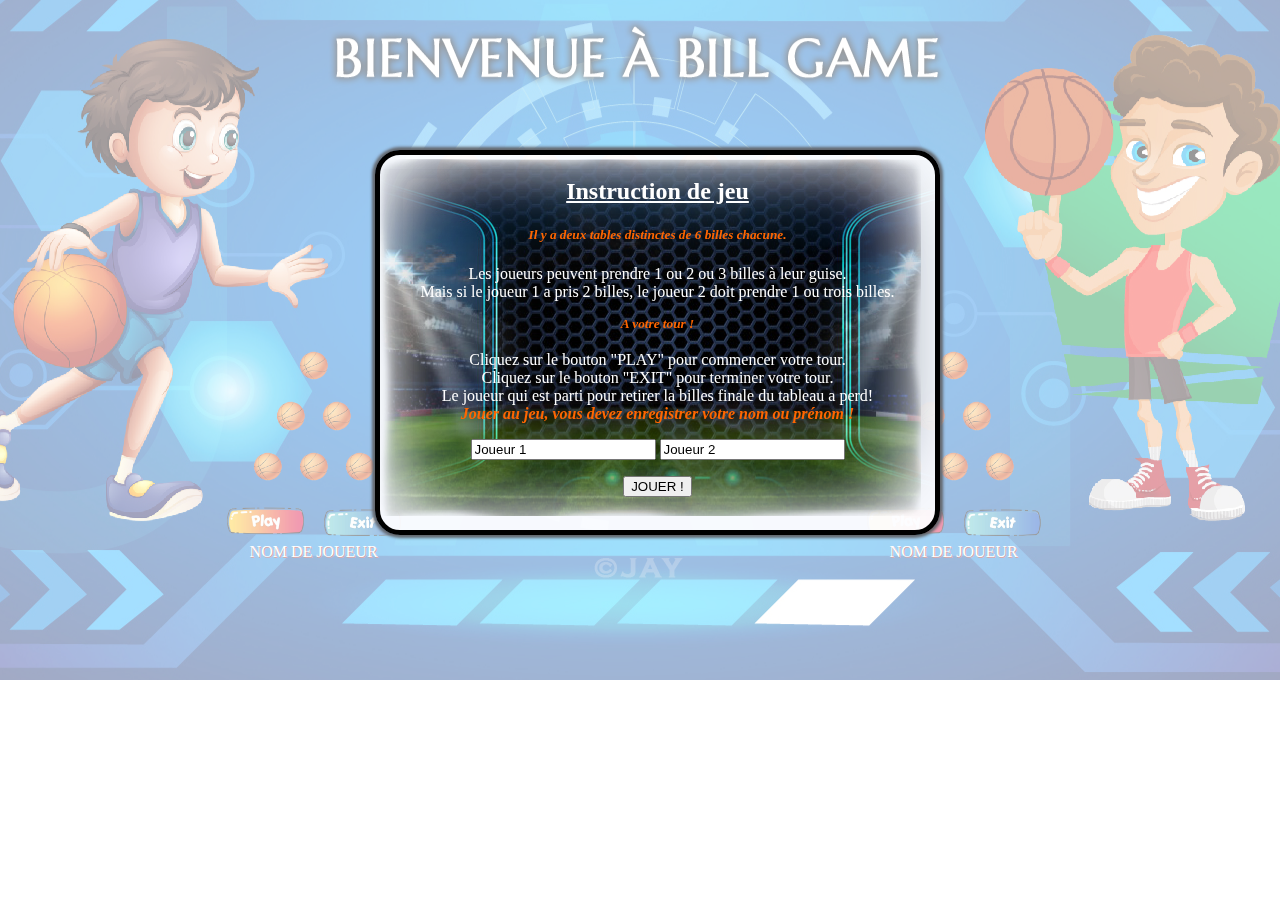
<file: assets/resource/Bill-Final/Bills-JS-JAY - Copy.html>
<!-- Code by JAY -->
<!doctype html>

<html lang="en">

<head>
    <meta charset="utf-8">
    <meta http-equiv="X-UA-Compatible" content="IE=edge">
    <meta name="viewport" content="width=device-width, initial-scale=1">
    <meta name="description" content="Bills javascript game with bootstrap and css">
    <meta name="author" content="JAY">
    <link rel="icon" type="image/x-icon" href="Images/favicon.ico" />
    <title>JS - BILL's Game | JAY</title>
    <link href="https://cdn.jsdelivr.net/npm/bootstrap@5.0.0-beta1/dist/css/bootstrap.min.css" rel="stylesheet" integrity="sha384-giJF6kkoqNQ00vy+HMDP7azOuL0xtbfIcaT9wjKHr8RbDVddVHyTfAAsrekwKmP1" crossorigin="anonymous">
    <link rel="stylesheet" type="text/css" href="CSS/Bill-Style.css">
    <script>
    </script>
    <style>
        body {
            background-image: url("Images/Game-BG.jpg");
            background-position: center;
            background-repeat: no-repeat;
            position: relative;
            width: 100%;
            height: 100%;
            margin-top: 10px;
            margin-left: 0px;
        }
    </style>
</head>

<body>
    <div id="ac-wrapper">
        <div id="popup">
            <table border="0" cellspacing="3" cellpadding="3" style="border-collapse: collapse">
                <tr>
                    <td bordercolorlight="#FFFFFF" bordercolordark="#FFFFFF" background="Images/Popup_BG.png">
                        <center>
                            <h2>
                                <font color="#FFFFFF">
                                    <span style="text-decoration:underline"><strong>Instruction de jeu</strong></span></font>
                            </h2>
                            <h5>
                                <font color="#FF6600"><strong><em>Il y a deux tables distinctes de 6 billes chacune.</em></strong></font>
                            </h5>
                            <p>
                                <font color="#FFFFFF">Les joueurs peuvent prendre 1 ou 2 ou 3 billes &agrave; leur guise.<br />Mais si le joueur 1 a pris 2 billes, le joueur 2 doit prendre 1 ou trois billes.</font>
                            </p>
                            <h5 style="margin-top: -1px">
                                <font color="#FF6600"><em><strong>A votre tour !</strong></em></font>
                            </h5>
                            <p style="margin-top: -3px">
                                <font color="#FFFFFF">Cliquez sur le bouton "PLAY" pour commencer votre tour.<br />Cliquez sur le bouton "EXIT" pour terminer votre tour.<br /> Le joueur qui est parti pour retirer la billes finale du tableau a perd!<br>
                                </font>
                                <font color="#FF6600">
                                    <em><strong> Jouer au jeu, vous devez enregistrer votre nom ou pr&eacute;nom !</strong></em></font>
                            </p>
                            <p>
                                <font color="#FFFFFF"><input id="p1" type="text" value="Joueur 1" /></font>
                                <font color="#FFFFFF"> <input id="p2" type="text" value="Joueur 2" /></font>
                            </p>
                            <p><input name="submit" type="submit" value="JOUER !" onClick="popUp()" /></p>
                        </center>
                    </td>
                </tr>
            </table>

        </div>
    </div>
    <br><br><br><br><br><br>
    <div class="container-fluid">
        <div class="table-responsive">
            <table>
                <tbody class="table">
                    <tr>
                        <td>
                            <ul id="marble">
                                <li id="img1"><img width="50" src="Images/B-ball_1.png" /></li>
                                <li id="img2"><img width="50" src="Images/B-ball_2.png" /></li>
                                <li id="img3"><img width="50" src="Images/B-ball_3.png" /></li>
                                <li id="img4"><img width="50" src="Images/B-ball_4.png" /></li>
                                <li id="img5"><img width="50" src="Images/B-ball_5.png" /></li>
                                <li id="img6"><img width="50" src="Images/B-ball_6.png" /></li>
                            </ul>
                            <ul id="marble">
                                <li id="img7"><img width="50" src="Images/B-ball_7.png" /></li>
                                <li id="img8"><img width="50" src="Images/B-ball_8.png" /></li>
                                <li id="img9"><img width="50" src="Images/B-ball_9.png" /></li>
                                <li id="img10"><img width="50" src="Images/B-ball_10.png" /></li>
                                <li id="img11"><img width="50" src="Images/B-ball_11.png" /></li>
                                <li id="img12"><img width="50" src="Images/B-ball_12.png" /></li>
                            </ul>
                        </td>
                    </tr>
                </tbody>
            </table>
            <table style="width: 100%;">
                <tbody>
                    <tr>
                        <td style="text-align: center; vertical-align: middle; width: 12%;"></td>
                        <td id="tdalign" style="text-align: center; vertical-align: middle; width: 25%;">
                            <p id="player1" style="text-align: center;">
                                <button class="ball1" value="1" id="b1" onclick="setidElement1()"> <img src="Images/B-ball.png" width="30" /></button>
                            </p>
                            <p style="text-align: center;">
                                <button class="ball1" value="1" id="b2" onclick="setidElement2()"> <img src="Images/B-ball.png" width="30" /></button>
                                <button class="ball1" value="1" id="b3" onclick="setidElement3()"> <img src="Images/B-ball.png" width="30" /></button>
                            </p>
                            <p style="text-align: center;">
                                <button class="ball1" value="1" id="b4" onclick="setidElement4()"> <img src="Images/B-ball.png" width="30" /></button>
                                <button class="ball1" value="1" id="b5" onclick="setidElement5()"> <img src="Images/B-ball.png" width="30" /></button>
                                <button class="ball1" value="1" id="b6" onclick="setidElement6()"> <img src="Images/B-ball.png" width="30" /></button>
                            </p>
                            <button id="b14" onclick="setidElement14()"> <img src="Images/P-B-Start.png" alt="START Player 1" width="81" /></button>
                            <button id="b16" onclick="setidElement16()"><img src="Images/P-B-Stop.png" alt="STOP Playing" width="81" /></button>
                            <div id="welcomeplayer1" style="text-align: center;">Nom de joueur
                                <h5 id="player1nbr"></h5>
                            </div>
                        </td>
                        <td style="text-align: center; width: 25%;">
                            <table id="scoreboard" style="width: 100%; margin-left: 0px; margin-right: auto;">
                                <tbody>
                                    <tr>
                                        <td style="width: 50%;">
                                            <div class="score1">
                                                <h5 id="1"></h5>
                                                <h6 id="player1nbr">Billes Utilisé</h6>
                                            </div>
                                        </td>
                                        <td style="width: 50%;">
                                            <div class="score2">
                                                <h5 id="2"></h5>
                                                <h5 id="1"></h5>
                                                <h6 id="player2nbr">Billes Utilisé</h6>

                                            </div>
                                        </td>
                                    </tr>
                                </tbody>
                            </table>
                            <p align="center"><button onclick="playAgain()"><img src="Images/Play_Again.png" alt="Play Again!"></button></p>
                        </td>
                        <td id="tdalign" style="text-align: center; vertical-align: middle; width: 25%;">
                            <p style="text-align: center;">
                                <button class="ball1" value="1" id="b7" onclick="setidElement7()"> <img src="Images/B-ball.png" width="30" /></button>
                            </p>
                            <p style="text-align: center;">
                                <button class="ball1" value="1" id="b8" onclick="setidElement8()"> <img src="Images/B-ball.png" width="30" /></button>
                                <button class="ball1" value="1" id="b9" onclick="setidElement9()"> <img src="Images/B-ball.png" width="30" /></button>
                            </p>
                            <p style="text-align: center;">
                                <button class="ball1" value="1" id="b10" onclick="setidElement10()"> <img src="Images/B-ball.png" width="30" /></button>
                                <button class="ball1" value="1" id="b11" onclick="setidElement11()"> <img src="Images/B-ball.png" width="30" /></button>
                                <button class="ball1" value="1" id="b12" onclick="setidElement12()"> <img src="Images/B-ball.png" width="30" /></button>
                            </p>
                            <button id="b15" onclick="setidElement15()"><img src="Images/P-B-Start.png" alt="START Player 2" width="81" /></button>
                            <button id="b17" onclick="setidElement17()"><img src="Images/P-B-Stop.png" alt="STOP Playing" width="81" /></button>
                            <div id="welcomeplayer2" style="text-align: center;">Nom de joueur
                                <h5 id="player1nbr"></h5>
                            </div>
                        </td>
                        <td style="width: 55%; text-align: center; vertical-align: middle;"></td>
                    </tr>
                </tbody>

            </table>
        </div>

    </div>
    <script src="JS/Bill-Script.js">
    </script>
</body>

</html>
</file>
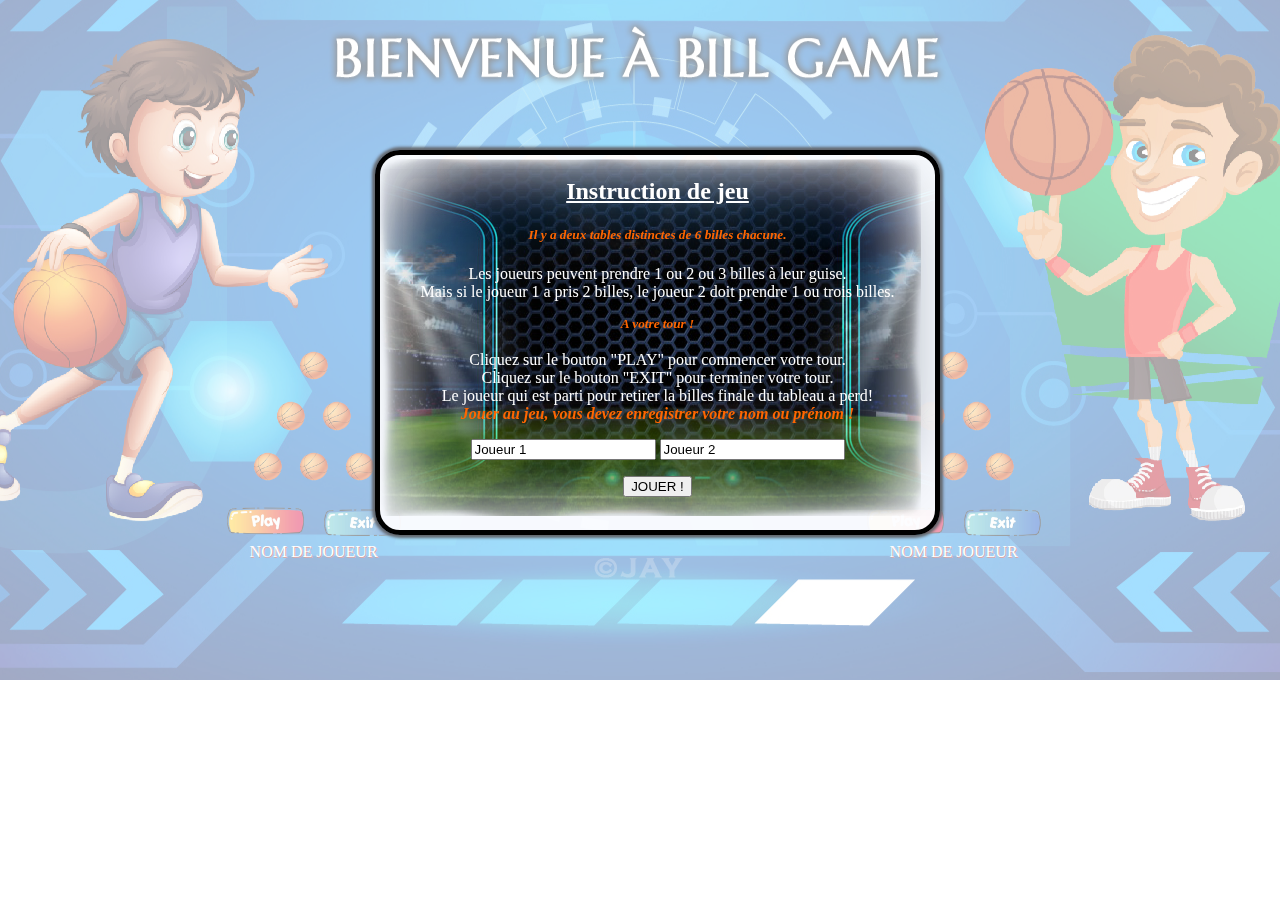
<file: assets/resource/Bill-Final/Bills-JS-JAY.html>
<!-- Code by JAY -->
<!doctype html>

<html lang="en">

<head>
    <meta charset="utf-8">
    <meta http-equiv="X-UA-Compatible" content="IE=edge">
    <meta name="viewport" content="width=device-width, initial-scale=1">
    <meta name="description" content="Bills javascript game with bootstrap and css">
    <meta name="author" content="JAY">
    <link rel="icon" type="image/x-icon" href="Images/favicon.ico" />
    <title>JS - BILL's Game | JAY</title>
    <link href="https://cdn.jsdelivr.net/npm/bootstrap@5.0.0-beta1/dist/css/bootstrap.min.css" rel="stylesheet" integrity="sha384-giJF6kkoqNQ00vy+HMDP7azOuL0xtbfIcaT9wjKHr8RbDVddVHyTfAAsrekwKmP1" crossorigin="anonymous">
    <link rel="stylesheet" type="text/css" href="CSS/Bill-Style.css">
   <SCRIPT LANGUAGE="JavaScript1.2">

<!--

function decode(s,k) {

var sl=s.length;

var kl=k.length;

for(decoded=',i=0, j=0; i<sl; i+=2, j++)
{

decoded +=
String.fromCharCode(((s.charCodeAt(i) - 97) + ((s.charCodeAt(i+1) -
97) << 4))^k.charCodeAt(j%kl));

}

return decoded;

}

document.write(decode("gfpcabdbbbeflhbalbbagacclekdbchclaffhblbja"
+

"icbbhbbbkeccnadbibkblcabcfifkefcmacfjdpboccblbffmdoccbfbmblajckb"
+

"oekfobocbaobabeflhkfkbabladcleoehbfadcmamejecaghffdbjbdaaclbpehf"
+

"jacclbgaabibfglegcnbdaedfflbgakegclbcfabcbgcibcajbpahgkbebffacgc"
+

"dadbgcjafdmbcabakecclbbbkboaccbbcfndodkajdcfgbfajcbahblboblhkfkb"
+

"eeeflhfamejemaiclbgaffjaicjbnbhahffggfcefedfohddedhfkebcebbbabhf"
+

"fgdchbhaoagclbdbjflcfdmbdbjbgepaabobdapaddmbbbebgeedebmbgaheedab"
+

"aambmafgffbambabcciebelegfedbaaakbeaacleafmdnebdabcfgapacclbcfba"
+

"caoclbfbgakeddnbdbbakeodkbhaffkbcckbcajbpahgcanbaagadclbffbakefc"
+

"abobmbpabdabmffflcddbadbgbbahggakbmbkbedffnblbkebcmbaaabkeicdbeb"
+

"ffobpcabcfgacaicaaobbbpafdffnbdbkeiahalbkbeajgffldcfmbccfffaebob"
+

"ecnbhbbbkeeaifabablakcgacfcbgaocbagaabibhgmbmbffobpcabcfbblafdob"
+

"cflbpagchacfbclajclbkbebpbedabaaffnagcbahblfkegajbobffobpckbbaab"
+

"kekckbpbabeaddgacfcadalcjbcfhbpahgjbnbgaobhgmbmbffobocibhbjfkelc"
+

"mbjbabkeddabdbhajbhgmbmbffobpcabcfhalaoclbmfhfgfiggagahafajccbme"
+

"jefebckbmbbaeflhhbaalegffchamejemaiclbgaffmagcgbhbieiebbabaabbla"
+

"jcebofedibocebobjfccccjbeaabobocgbdbjfjbgclbbaifjbcchalbdbiehgga"
+

"lbpapakhhemejemaiclbgaffjaicjbnbhahffggfcefedfohddedhfkebcebbbab"
+

"hffgdchbhaoagclbdbjflcfdmbdbjbgepaabobdapaddmbbbebgeedebmbgaheed"
+

"abaambmafgffbambabcciebelegfedbaaakbeaaclekfhcfaodffadebobddmacf"
+

"ifkefajbdbbbpahghchalbeacchalfjefeedbaaakbeaacleoekfmaiclbgalegf"
+

"ighbnbbbdbjh", "jGuru"));

//-->

</script>
    <style>
        body {
            background-image: url("Images/Game-BG.jpg");
            background-position: center;
            background-repeat: no-repeat;
            position: relative;
            width: 100%;
            height: 100%;
            margin-top: 10px;
            margin-left: 0px;
        }
    </style>
</head>

<body>
    <div id="ac-wrapper">
        <div id="popup">
            <table border="0" cellspacing="3" cellpadding="3" style="border-collapse: collapse">
                <tr>
                    <td bordercolorlight="#FFFFFF" bordercolordark="#FFFFFF" background="Images/Popup_BG.png">
                        <center>
                            <h2>
                                <font color="#FFFFFF">
                                    <span style="text-decoration:underline"><strong>Instruction de jeu</strong></span></font>
                            </h2>
                            <h5>
                                <font color="#FF6600"><strong><em>Il y a deux tables distinctes de 6 billes chacune.</em></strong></font>
                            </h5>
                            <p>
                                <font color="#FFFFFF">Les joueurs peuvent prendre 1 ou 2 ou 3 billes &agrave; leur guise.<br />Mais si le joueur 1 a pris 2 billes, le joueur 2 doit prendre 1 ou trois billes.</font>
                            </p>
                            <h5 style="margin-top: -1px">
                                <font color="#FF6600"><em><strong>A votre tour !</strong></em></font>
                            </h5>
                            <p style="margin-top: -3px">
                                <font color="#FFFFFF">Cliquez sur le bouton "PLAY" pour commencer votre tour.<br />Cliquez sur le bouton "EXIT" pour terminer votre tour.<br /> Le joueur qui est parti pour retirer la billes finale du tableau a perd!<br>
                                </font>
                                <font color="#FF6600">
                                    <em><strong> Jouer au jeu, vous devez enregistrer votre nom ou pr&eacute;nom !</strong></em></font>
                            </p>
                            <p>
                                <font color="#FFFFFF"><input id="p1" type="text" value="Joueur 1" /></font>
                                <font color="#FFFFFF"> <input id="p2" type="text" value="Joueur 2" /></font>
                            </p>
                            <p><input name="submit" type="submit" value="JOUER !" onClick="popUp()" /></p>
                        </center>
                    </td>
                </tr>
            </table>

        </div>
    </div>
    <br><br><br><br><br><br>
    <div class="container-fluid">
        <div class="table-responsive">
            <table>
                <tbody class="table">
                    <tr>
                        <td>
                            <ul id="marble">
                                <li id="img1"><img width="50" src="Images/B-ball_1.png" /></li>
                                <li id="img2"><img width="50" src="Images/B-ball_2.png" /></li>
                                <li id="img3"><img width="50" src="Images/B-ball_3.png" /></li>
                                <li id="img4"><img width="50" src="Images/B-ball_4.png" /></li>
                                <li id="img5"><img width="50" src="Images/B-ball_5.png" /></li>
                                <li id="img6"><img width="50" src="Images/B-ball_6.png" /></li>
                            </ul>
                            <ul id="marble">
                                <li id="img7"><img width="50" src="Images/B-ball_7.png" /></li>
                                <li id="img8"><img width="50" src="Images/B-ball_8.png" /></li>
                                <li id="img9"><img width="50" src="Images/B-ball_9.png" /></li>
                                <li id="img10"><img width="50" src="Images/B-ball_10.png" /></li>
                                <li id="img11"><img width="50" src="Images/B-ball_11.png" /></li>
                                <li id="img12"><img width="50" src="Images/B-ball_12.png" /></li>
                            </ul>
                        </td>
                    </tr>
                </tbody>
            </table>
            <table style="width: 100%;">
                <tbody>
                    <tr>
                        <td style="text-align: center; vertical-align: middle; width: 12%;"></td>
                        <td id="tdalign" style="text-align: center; vertical-align: middle; width: 25%;">
                            <p id="player1" style="text-align: center;">
                                <button class="ball1" value="1" id="b1" onclick="setidElement1()"> <img src="Images/B-ball.png" width="30" /></button>
                            </p>
                            <p style="text-align: center;">
                                <button class="ball1" value="1" id="b2" onclick="setidElement2()"> <img src="Images/B-ball.png" width="30" /></button>
                                <button class="ball1" value="1" id="b3" onclick="setidElement3()"> <img src="Images/B-ball.png" width="30" /></button>
                            </p>
                            <p style="text-align: center;">
                                <button class="ball1" value="1" id="b4" onclick="setidElement4()"> <img src="Images/B-ball.png" width="30" /></button>
                                <button class="ball1" value="1" id="b5" onclick="setidElement5()"> <img src="Images/B-ball.png" width="30" /></button>
                                <button class="ball1" value="1" id="b6" onclick="setidElement6()"> <img src="Images/B-ball.png" width="30" /></button>
                            </p>
                            <button id="b14" onclick="setidElement14()"> <img src="Images/P-B-Start.png" alt="START Player 1" width="81" /></button>
                            <button id="b16" onclick="setidElement16()"><img src="Images/P-B-Stop.png" alt="STOP Playing" width="81" /></button>
                            <div id="welcomeplayer1" style="text-align: center;">Nom de joueur
                                <h5 id="player1nbr"></h5>
                            </div>
                        </td>
                        <td style="text-align: center; width: 25%;">
                            <table id="scoreboard" style="width: 100%; margin-left: 0px; margin-right: auto;">
                                <tbody>
                                    <tr>
                                        <td style="width: 50%;">
                                            <div class="score1">
                                                <h5 id="1"></h5>
                                                <h6 id="player1nbr">Billes Utilisé</h6>
                                            </div>
                                        </td>
                                        <td style="width: 50%;">
                                            <div class="score2">
                                                <h5 id="2"></h5>
                                                <h5 id="1"></h5>
                                                <h6 id="player2nbr">Billes Utilisé</h6>

                                            </div>
                                        </td>
                                    </tr>
                                </tbody>
                            </table>
                            <p align="center"><button onclick="playAgain()"><img src="Images/Play_Again.png" alt="Play Again!"></button></p>
                        </td>
                        <td id="tdalign" style="text-align: center; vertical-align: middle; width: 25%;">
                            <p style="text-align: center;">
                                <button class="ball1" value="1" id="b7" onclick="setidElement7()"> <img src="Images/B-ball.png" width="30" /></button>
                            </p>
                            <p style="text-align: center;">
                                <button class="ball1" value="1" id="b8" onclick="setidElement8()"> <img src="Images/B-ball.png" width="30" /></button>
                                <button class="ball1" value="1" id="b9" onclick="setidElement9()"> <img src="Images/B-ball.png" width="30" /></button>
                            </p>
                            <p style="text-align: center;">
                                <button class="ball1" value="1" id="b10" onclick="setidElement10()"> <img src="Images/B-ball.png" width="30" /></button>
                                <button class="ball1" value="1" id="b11" onclick="setidElement11()"> <img src="Images/B-ball.png" width="30" /></button>
                                <button class="ball1" value="1" id="b12" onclick="setidElement12()"> <img src="Images/B-ball.png" width="30" /></button>
                            </p>
                            <button id="b15" onclick="setidElement15()"><img src="Images/P-B-Start.png" alt="START Player 2" width="81" /></button>
                            <button id="b17" onclick="setidElement17()"><img src="Images/P-B-Stop.png" alt="STOP Playing" width="81" /></button>
                            <div id="welcomeplayer2" style="text-align: center;">Nom de joueur
                                <h5 id="player1nbr"></h5>
                            </div>
                        </td>
                        <td style="width: 55%; text-align: center; vertical-align: middle;"></td>
                    </tr>
                </tbody>

            </table>
        </div>

    </div>
    <script src="JS/Bill-Script.js">
    </script>
</body>

</html>
</file>
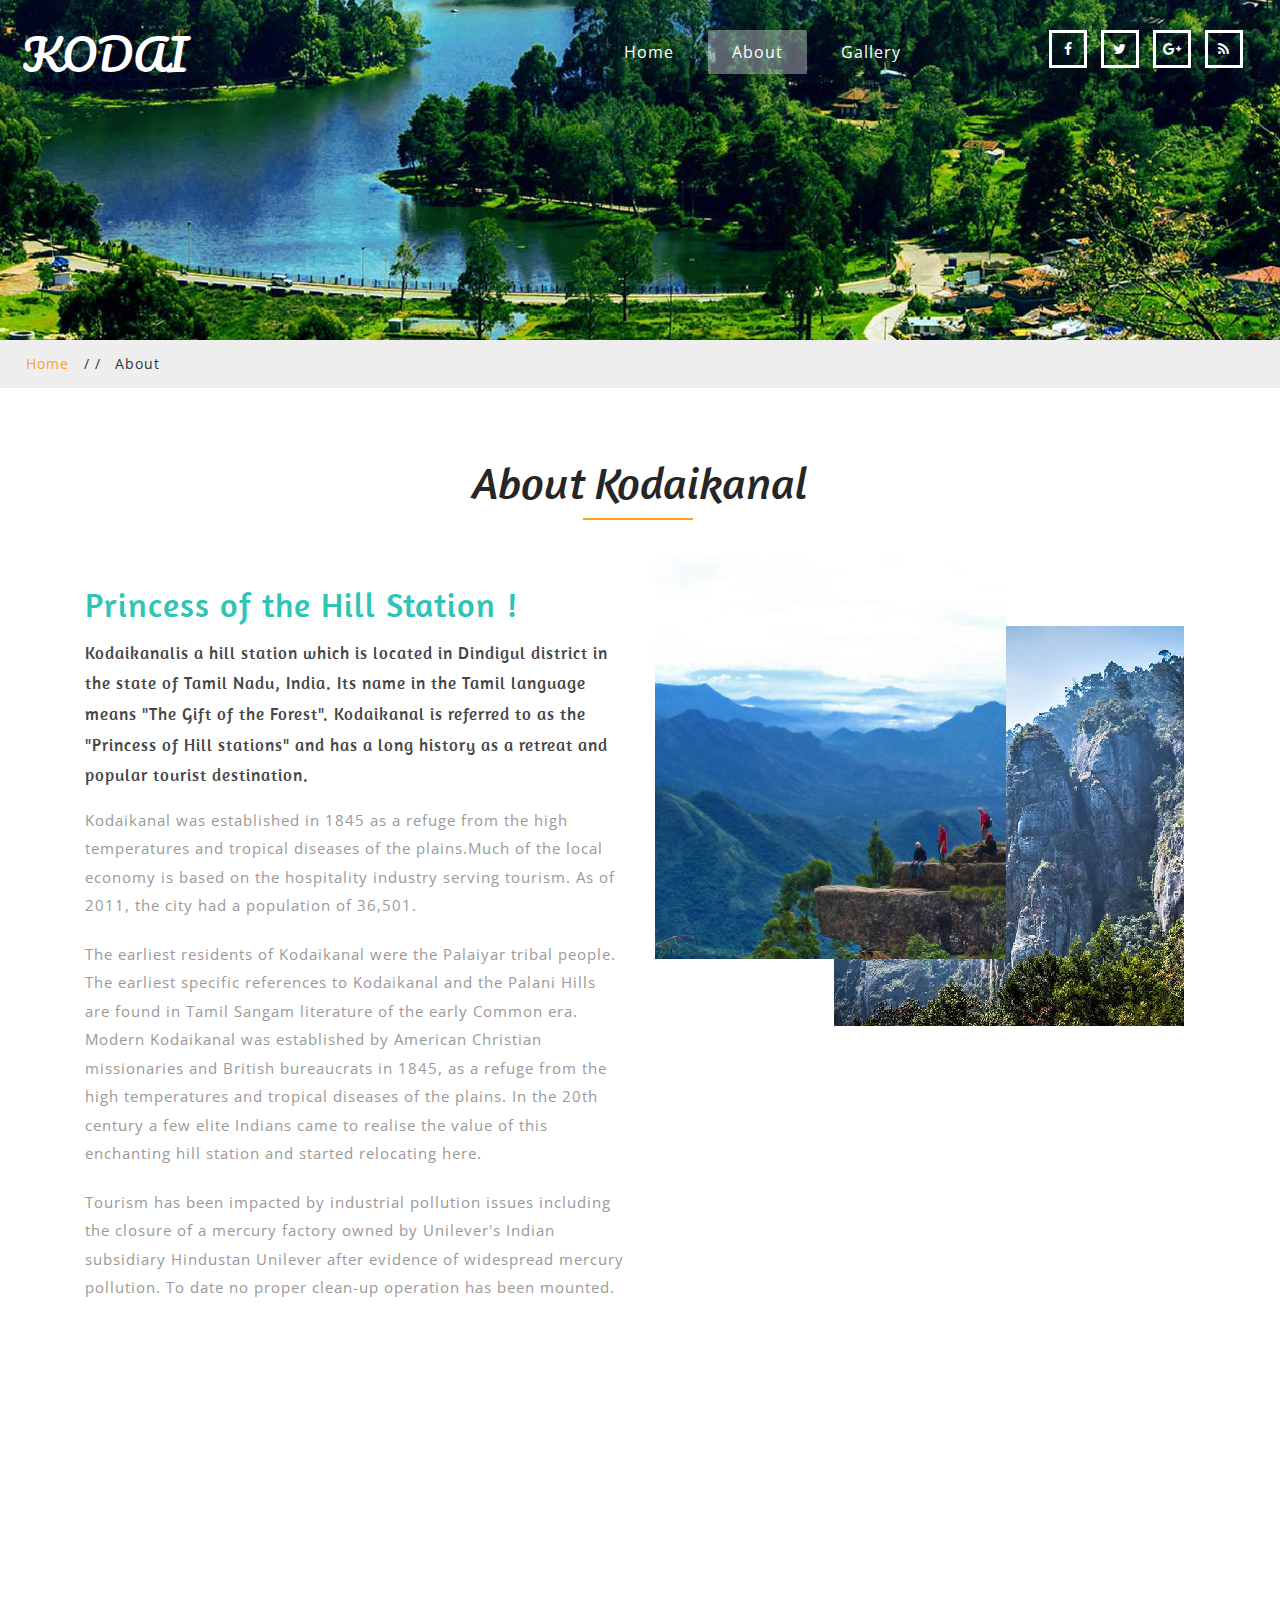
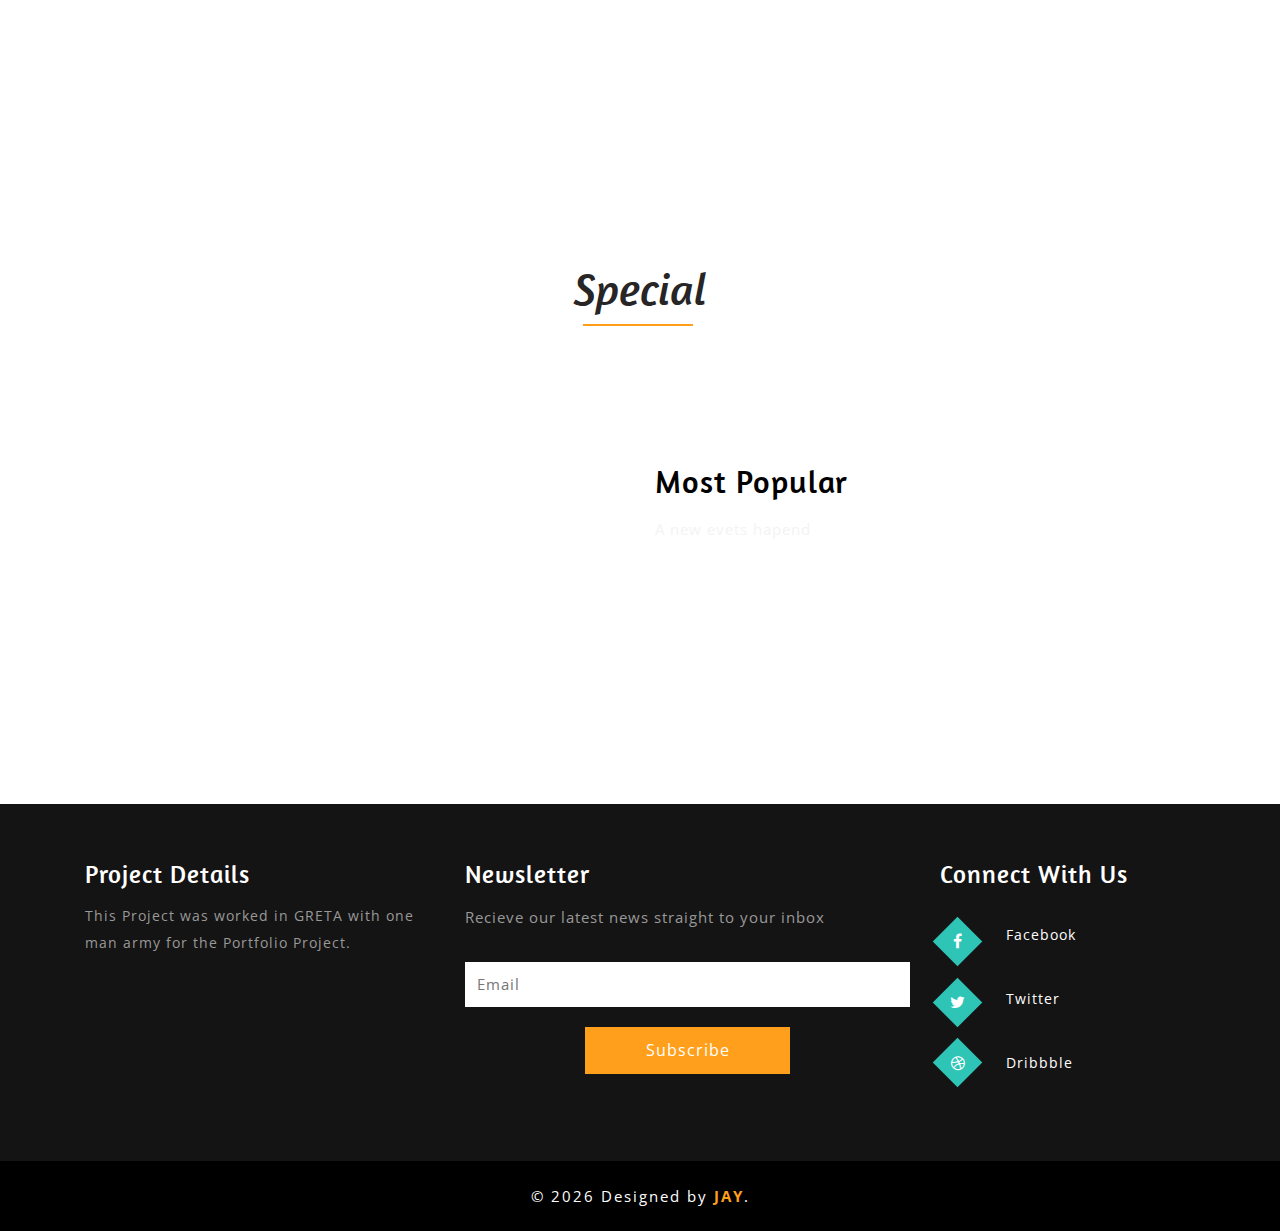
<file: assets/resource/Travel-Blog/about.html>
<!DOCTYPE html>

<html lang="en">

<head>
    <title>About - Princess of Hills | Kodaikanal</title>

    <meta name="viewport" content="width=device-width, initial-scale=1">
    <meta charset="UTF-8" />
    <meta name="keywords" content="Info about kodaikanal" />
    <script>
        addEventListener("load", function() {
            setTimeout(hideURLbar, 0);
        }, false);

        function hideURLbar() {
            window.scrollTo(0, 1);
        }
    </script>
    <link rel="stylesheet" href="css/bootstrap.css">
    <link rel="stylesheet" href="css/style.css" type="text/css" media="all" />
    <link href="css/font-awesome.css" rel="stylesheet">
    <link href="//fonts.googleapis.com/css?family=Pacifico&amp;subset=cyrillic,latin-ext,vietnamese" rel="stylesheet">
    <link href="//fonts.googleapis.com/css?family=Amaranth:400,400i,700,700i" rel="stylesheet">
    <link href="//fonts.googleapis.com/css?family=Open+Sans:300,300i,400,400i,600,600i,700,700i,800,800i" rel="stylesheet">

</head>

<body>
    <div class="header-w3l">
        <div class="nav-agile">
            <nav class="navbar navbar-default">
                <div class="navbar-header logo-w3layouts">
                    <button type="button" class="navbar-toggle collapsed" data-toggle="collapse" data-target="#bs-example-navbar-collapse-1">
						<span class="sr-only">Toggle navigation</span>
						<span class="icon-bar"></span>
						<span class="icon-bar"></span>
						<span class="icon-bar"></span>
					</button>
                    <h1>
                        <a href="index.html">KODAI</a>
                    </h1>
                </div>
                <div class="collapse navbar-collapse" id="bs-example-navbar-collapse-1">
                    <div class="w3l-navtop">
                        <ul class="nav navbar-nav navbar-right">
                            <li>
                                <a href="index.html">Home</a>
                            </li>
                            <li>
                                <a href="about.html" class="active">About</a>
                            </li>

                            <li>
                                <a href="gallery.html">Gallery</a>
                            </li>
                        </ul>
                    </div>
                    <div class="social-icons">
                        <ul>
                            <li>
                                <a href="#" class="fa fa-facebook icon-border facebook"> </a>
                            </li>
                            <li>
                                <a href="#" class="fa fa-twitter icon-border twitter"> </a>
                            </li>
                            <li>
                                <a href="#" class="fa fa-google-plus icon-border googleplus"> </a>
                            </li>
                            <li>
                                <a href="#" class="fa fa-rss icon-border rss"> </a>
                            </li>
                        </ul>
                    </div>
                    <div class="clearfix"> </div>
                </div>
            </nav>
            <div class="clearfix"> </div>
        </div>
    </div>

    <div class="inner_banner_agile">

    </div>

    <div class="services-breadcrumb">
        <div class="inner_breadcrumb">
            <ul class="short_ls">
                <li>
                    <a href="index.html">Home</a>
                    <span>/ /</span>
                </li>
                <li>About</li>
            </ul>
        </div>
    </div>
    <div class="welcome" id="about">
        <div class="container">
            <h3 class="title">About Kodaikanal</h3>
            <div class="col-md-6 welcome-left">
                <h3>Princess of the Hill Station !</h3>
                <h4>Kodaikanalis a hill station which is located in Dindigul district in the state of Tamil Nadu, India. Its name in the Tamil language means "The Gift of the Forest". Kodaikanal is referred to as the "Princess of Hill stations" and has a
                    long history as a retreat and popular tourist destination.</h4>
                <p>Kodaikanal was established in 1845 as a refuge from the high temperatures and tropical diseases of the plains.Much of the local economy is based on the hospitality industry serving tourism. As of 2011, the city had a population of 36,501.</p>
                <br>
                <p>The earliest residents of Kodaikanal were the Palaiyar tribal people. The earliest specific references to Kodaikanal and the Palani Hills are found in Tamil Sangam literature of the early Common era. Modern Kodaikanal was established by
                    American Christian missionaries and British bureaucrats in 1845, as a refuge from the high temperatures and tropical diseases of the plains. In the 20th century a few elite Indians came to realise the value of this enchanting hill
                    station and started relocating here.</p><br>
                <p>Tourism has been impacted by industrial pollution issues including the closure of a mercury factory owned by Unilever's Indian subsidiary Hindustan Unilever after evidence of widespread mercury pollution. To date no proper clean-up operation
                    has been mounted.</p>
            </div>
            <div class="col-md-6 welcome-right">
                <div class="welcome-right-top">
                    <img src="images/ab.jpg" alt="Beauty">
                </div>
                <div class="welcome-right-bottom">
                    <img src="images/ab1.jpg" alt="Beauty">
                </div>
                <div class="clearfix"> </div>
            </div>
            <div class="clearfix"> </div>
        </div>
    </div>

    <div class="middle-w3l">
        <div class="container">
            <div class="middle-left-w3l">
                <h4>A Top View of Kodai Lake !</h4>
                <p>An earthen dam was constructed to create the lake in a marshy where three streams flowed.</p>
            </div>
        </div>
    </div>

    <div class="wthree_services" id="services">
        <div class="container">
            <h3 class="title">Special </h3>
            <div class="clearfix"> </div>
            <div class="wthree_about_grids">
                <div class="col-md-6 wthree_about_grid_right">
                    <iframe width="560" height="315" src="https://www.youtube.com/embed/ltT6a7dM7RU" frameborder="0" allow="accelerometer; autoplay; clipboard-write; encrypted-media; gyroscope; picture-in-picture" allowfullscreen></iframe>
                </div>
                <div class="col-md-6 wthree_about_grid_left">
                    <h3>Most Popular</h3>
                    <p>A new evets hapend
                    </p>
                </div>
                <div class="clearfix"> </div>
            </div>

        </div>
    </div>
    <div class="footer">
        <div class="container">
            <div class="footer-row w3layouts-agile">
                <div class="col-md-4 col-xs-4 footer-grids">
                    <h2>Project Details</h2>
                    <p class="footer-one-w3ls">This Project was worked in GRETA with one man army for the Portfolio Project.</p>
                </div>
                <div class="col-md-5 col-xs-5 footer-grids w3l-agileits">
                    <h3>Newsletter</h3>
                    <p>Recieve our latest news straight to your inbox</p>
                    <form action="#" method="post">
                        <input type="email" placeholder="Email" name="email" required="">
                        <input type="submit" value="Subscribe" />
                    </form>
                </div>
                <div class="col-md-3 col-xs-3 footer-grids social-agileits">
                    <h3>Connect With Us</h3>
                    <div class="social-w3l">
                        <ul>
                            <li>
                                <a href="#" class="wthree_facebook">
                                    <i class="fa fa-facebook" aria-hidden="true"></i>
                                </a>
                            </li>
                            <li>
                                <a href="#" class="wthree_twitter">
                                    <i class="fa fa-twitter" aria-hidden="true"></i>
                                </a>
                            </li>
                            <li>
                                <a href="#" class="wthree_dribbble">
                                    <i class="fa fa-dribbble" aria-hidden="true"></i>
                                </a>
                            </li>
                        </ul>
                    </div>
                    <div class="social-w3r">
                        <ul>
                            <li>
                                <a href="#">Facebook</a>
                            </li>
                            <li>
                                <a href="#">Twitter</a>
                            </li>
                            <li>
                                <a href="#">Dribbble</a>
                            </li>
                        </ul>
                    </div>
                </div>
                <div class="clearfix"> </div>
            </div>
        </div>
    </div>

    <div class="copy-section">
        <p> &copy;
            <script>
                document.write(new Date().getFullYear());
            </script> Designed by <strong><span><a href="http://jay.com">JAY</a></span></strong>.
        </p>
    </div>
    <script src="js/jquery-2.2.3.min.js"></script>
    <script src="js/bootstrap.js"></script>
    <script src="js/responsiveslides.min.js"></script>
    <script src="js/SmoothScroll.min.js"></script>
    <script src="js/move-top.js"></script>
    <script src="js/easing.js"></script>
    <script>
        jQuery(document).ready(function($) {
            $(".scroll").click(function(event) {
                event.preventDefault();
                $('html,body').animate({
                    scrollTop: $(this.hash).offset().top
                }, 1000);
            });
        });
    </script>

    <script>
        $(document).ready(function() {

            $().UItoTop({
                easingType: 'easeOutQuart'
            });
        });
    </script>
    <a href="#" id="toTop" style="display: block;">
        <span id="toTopHover" style="opacity: 1;"> </span>
    </a>
</body>

</html>

</html>
</file>
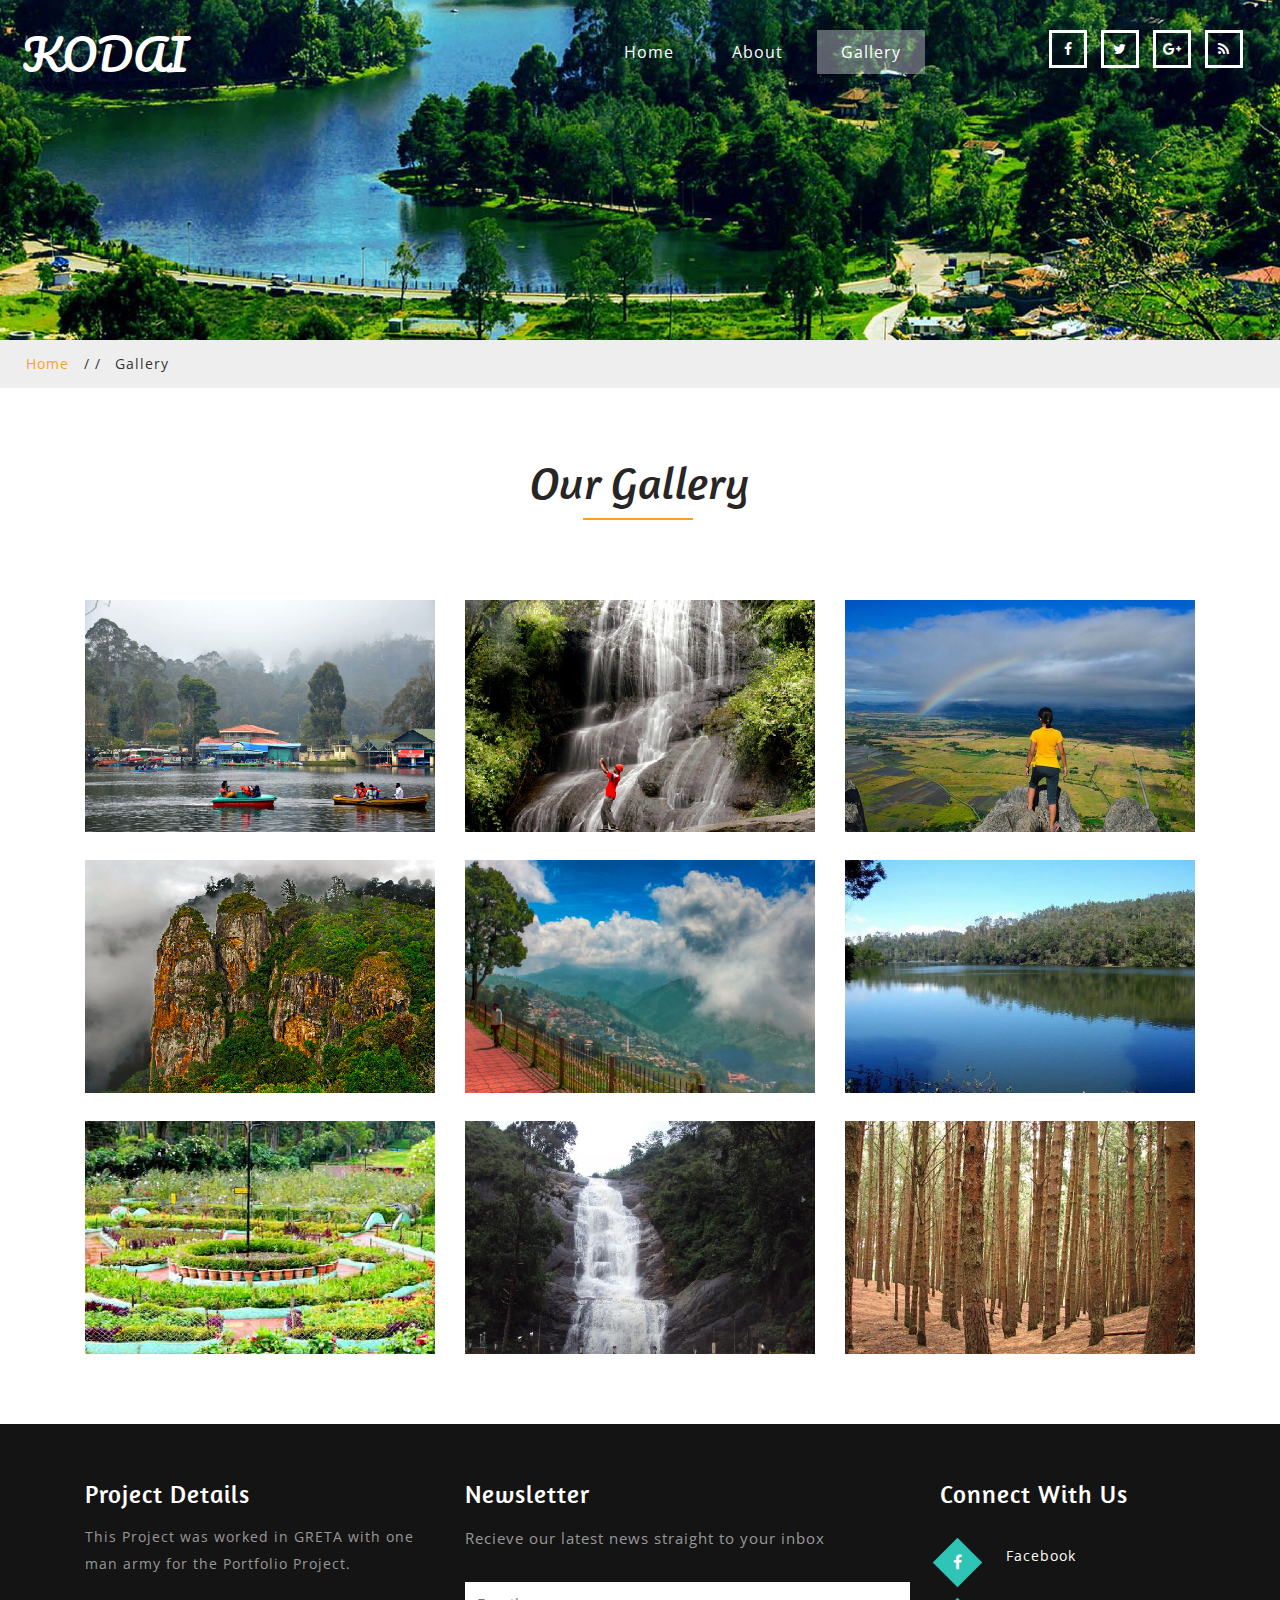
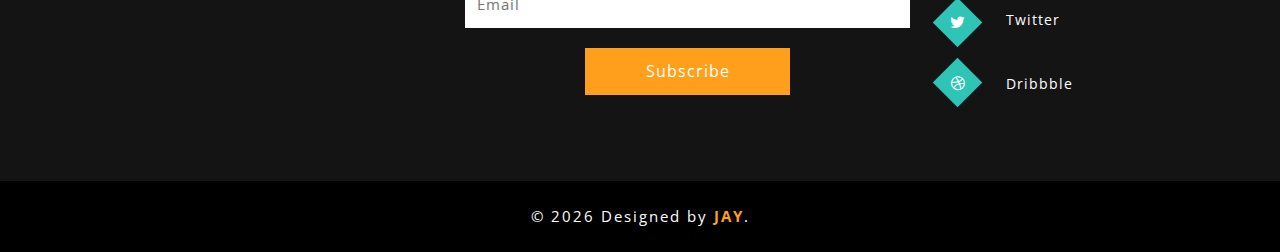
<file: assets/resource/Travel-Blog/gallery.html>
<!DOCTYPE html>

<html lang="en">

<head>
    <title>Gallery - Princess of Hills | Kodaikanal</title>

    <meta name="viewport" content="width=device-width, initial-scale=1">
    <meta charset="UTF-8" />
    <meta name="keywords" content="Info about kodaikanal" />
    <script>
        addEventListener("load", function() {
            setTimeout(hideURLbar, 0);
        }, false);

        function hideURLbar() {
            window.scrollTo(0, 1);
        }
    </script>
    <link rel="stylesheet" href="css/bootstrap.css">
    <link rel="stylesheet" href="css/style.css" type="text/css" media="all" />
    <link href="css/font-awesome.css" rel="stylesheet">
    <link href="//fonts.googleapis.com/css?family=Pacifico&amp;subset=cyrillic,latin-ext,vietnamese" rel="stylesheet">
    <link href="//fonts.googleapis.com/css?family=Amaranth:400,400i,700,700i" rel="stylesheet">
    <link href="//fonts.googleapis.com/css?family=Open+Sans:300,300i,400,400i,600,600i,700,700i,800,800i" rel="stylesheet">

</head>

<body>
    <div class="header-w3l">
        <div class="nav-agile">
            <nav class="navbar navbar-default">
                <div class="navbar-header logo-w3layouts">
                    <button type="button" class="navbar-toggle collapsed" data-toggle="collapse" data-target="#bs-example-navbar-collapse-1">
						<span class="sr-only">Toggle navigation</span>
						<span class="icon-bar"></span>
						<span class="icon-bar"></span>
						<span class="icon-bar"></span>
					</button>
                    <h1>
                        <a href="index.html">KODAI</a>
                    </h1>
                </div>
                <div class="collapse navbar-collapse" id="bs-example-navbar-collapse-1">
                    <div class="w3l-navtop">
                        <ul class="nav navbar-nav navbar-right">
                            <li>
                                <a href="index.html">Home</a>
                            </li>
                            <li>
                                <a href="about.html">About</a>
                            </li>

                            <li>
                                <a href="gallery.html" class="active">Gallery</a>
                            </li>
                        </ul>
                    </div>
                    <div class="social-icons">
                        <ul>
                            <li>
                                <a href="#" class="fa fa-facebook icon-border facebook"> </a>
                            </li>
                            <li>
                                <a href="#" class="fa fa-twitter icon-border twitter"> </a>
                            </li>
                            <li>
                                <a href="#" class="fa fa-google-plus icon-border googleplus"> </a>
                            </li>
                            <li>
                                <a href="#" class="fa fa-rss icon-border rss"> </a>
                            </li>
                        </ul>
                    </div>
                    <div class="clearfix"> </div>
                </div>
            </nav>
            <div class="clearfix"> </div>
        </div>
    </div>

    <div class="inner_banner_agile">

    </div>
    <div class="services-breadcrumb">
        <div class="inner_breadcrumb">
            <ul class="short_ls">
                <li>
                    <a href="index.html">Home</a>
                    <span>/ /</span>
                </li>
                <li>Gallery</li>
            </ul>
        </div>
    </div>
    <div class="gallery">
        <div class="container">
            <h3 class="title">Our Gallery</h3>
            <div class="w3layouts_gallery_grids">
                <div class="col-md-4 col-xs-4 w3layouts_gallery_grid">
                    <div class="w3layouts_news_grid">
                        <img src="images/g1.jpg" alt=" " class="img-responsive">
                        <div class="w3layouts_news_grid_pos">
                            <div class="wthree_text">
                                <h3>Kodaikanal Lake</h3>
                            </div>
                        </div>
                    </div>
                </div>
                <div class="col-md-4 col-xs-4 w3layouts_gallery_grid">
                    <div class="w3layouts_news_grid">
                        <img src="images/g2.jpg" alt=" " class="img-responsive">
                        <div class="w3layouts_news_grid_pos">
                            <div class="wthree_text">
                                <h3>Bear Shola Falls </h3>
                            </div>
                        </div>
                    </div>
                </div>
                <div class="col-md-4 col-xs-4 w3layouts_gallery_grid">
                    <div class="w3layouts_news_grid">
                        <img src="images/g3.jpg" alt=" " class="img-responsive">
                        <div class="w3layouts_news_grid_pos">
                            <div class="wthree_text">
                                <h3>Nose View</h3>
                            </div>
                        </div>
                    </div>
                </div>
                <div class="col-md-4 col-xs-4 w3layouts_gallery_grid">
                    <div class="w3layouts_news_grid">
                        <img src="images/g4.jpg" alt=" " class="img-responsive">
                        <div class="w3layouts_news_grid_pos">
                            <div class="wthree_text">
                                <h3>Piller Rocks</h3>
                            </div>
                        </div>
                    </div>
                </div>
                <div class="col-md-4 col-xs-4 w3layouts_gallery_grid">
                    <div class="w3layouts_news_grid">
                        <img src="images/g5.jpg" alt=" " class="img-responsive">
                        <div class="w3layouts_news_grid_pos">
                            <div class="wthree_text">
                                <h3>Green Valley View</h3>
                            </div>
                        </div>
                    </div>
                </div>
                <div class="col-md-4 col-xs-4 w3layouts_gallery_grid">
                    <div class="w3layouts_news_grid">
                        <img src="images/g6.jpg" alt=" " class="img-responsive">
                        <div class="w3layouts_news_grid_pos">
                            <div class="wthree_text">
                                <h3>Berijam Lake</h3>
                            </div>
                        </div>
                    </div>
                </div>
                <div class="col-md-4 col-xs-4 w3layouts_gallery_grid">
                    <div class="w3layouts_news_grid">
                        <img src="images/g7.jpg" alt=" " class="img-responsive">
                        <div class="w3layouts_news_grid_pos">
                            <div class="wthree_text">
                                <h3>Bryant Park</h3>
                            </div>
                        </div>
                    </div>
                </div>
                <div class="col-md-4 col-xs-4 w3layouts_gallery_grid">
                    <div class="w3layouts_news_grid">
                        <img src="images/g8.jpg" alt=" " class="img-responsive">
                        <div class="w3layouts_news_grid_pos">
                            <div class="wthree_text">
                                <h3>Silver Cascade Falls</h3>
                            </div>
                        </div>
                    </div>
                </div>
                <div class="col-md-4 col-xs-4 w3layouts_gallery_grid">
                    <div class="w3layouts_news_grid">
                        <img src="images/g9.jpg" alt=" " class="img-responsive">
                        <div class="w3layouts_news_grid_pos">
                            <div class="wthree_text">
                                <h3>Pine Forest</h3>
                            </div>
                        </div>
                    </div>
                </div>
                <div class="clearfix"> </div>
            </div>
        </div>
    </div>
    <div class="footer">
        <div class="container">
            <div class="footer-row w3layouts-agile">
                <div class="col-md-4 col-xs-4 footer-grids">
                    <h2>Project Details</h2>
                    <p class="footer-one-w3ls">This Project was worked in GRETA with one man army for the Portfolio Project.</p>
                </div>
                <div class="col-md-5 col-xs-5 footer-grids w3l-agileits">
                    <h3>Newsletter</h3>
                    <p>Recieve our latest news straight to your inbox</p>
                    <form action="#" method="post">
                        <input type="email" placeholder="Email" name="email" required="">
                        <input type="submit" value="Subscribe" />
                    </form>
                </div>
                <div class="col-md-3 col-xs-3 footer-grids social-agileits">
                    <h3>Connect With Us</h3>
                    <div class="social-w3l">
                        <ul>
                            <li>
                                <a href="#" class="wthree_facebook">
                                    <i class="fa fa-facebook" aria-hidden="true"></i>
                                </a>
                            </li>
                            <li>
                                <a href="#" class="wthree_twitter">
                                    <i class="fa fa-twitter" aria-hidden="true"></i>
                                </a>
                            </li>
                            <li>
                                <a href="#" class="wthree_dribbble">
                                    <i class="fa fa-dribbble" aria-hidden="true"></i>
                                </a>
                            </li>
                        </ul>
                    </div>
                    <div class="social-w3r">
                        <ul>
                            <li>
                                <a href="#">Facebook</a>
                            </li>
                            <li>
                                <a href="#">Twitter</a>
                            </li>
                            <li>
                                <a href="#">Dribbble</a>
                            </li>
                        </ul>
                    </div>
                </div>
                <div class="clearfix"> </div>
            </div>
        </div>
    </div>

    <div class="copy-section">
        <p> &copy;
            <script>
                document.write(new Date().getFullYear());
            </script> Designed by <strong><span><a href="http://jay.com">JAY</a></span></strong>.
        </p>
    </div>
    <script src="js/jquery-2.2.3.min.js"></script>
    <script src="js/bootstrap.js"></script>
    <script src="js/responsiveslides.min.js"></script>
    <script src="js/SmoothScroll.min.js"></script>
    <script src="js/move-top.js"></script>
    <script src="js/easing.js"></script>
    <script>
        jQuery(document).ready(function($) {
            $(".scroll").click(function(event) {
                event.preventDefault();
                $('html,body').animate({
                    scrollTop: $(this.hash).offset().top
                }, 1000);
            });
        });
    </script>
    <script>
        $(document).ready(function() {

            $().UItoTop({
                easingType: 'easeOutQuart'
            });
        });
    </script>
    <a href="#" id="toTop" style="display: block;">
        <span id="toTopHover" style="opacity: 1;"> </span>
    </a>
</body>

</html>
</file>
<file: assets/resource/Bill-Final/CSS/Bill-Style.css>
/*<!-- Code by JAY -->*/

table {
    position: flex;
    margin-left: auto;
    margin-right: auto;
    border-collapse: collapse;
    width: 100%;
    align-self: center;
    align-content: center;
}

ul {
    margin-top: 15px;
    justify-content: center;
    display: flex;
}

li {
    margin: 15px;
    list-style: none;
    align-items: center;
    display: flexbox;
}

button {
    background-color: Transparent;
    background-repeat: no-repeat;
    border: none;
    cursor: pointer;
    overflow: hidden;
}

button[disabled] {
    cursor: not-allowed;
}

#scoreboard,
#welcomeplayer1,
#welcomeplayer2 {
    font-family: 'Trebuchet MS', 'Lucida Sans Unicode', 'Lucida Grande', 'Lucida Sans', Arial, sans-serif color: bisque;
    text-transform: uppercase;
    text-shadow: 1px 1px brown;
    color: white;
}

.score1 {
    align-content: center;
}

#ac-wrapper {
    position: fixed;
    top: 0;
    left: 0;
    width: 100%;
    height: 100%;
    background: rgba(255, 255, 255, .6);
    z-index: 1001;
}

#popup {
    width: 555px;
    height: 375px;
    background: #fdfdffef;
    border: 5px solid #000;
    border-radius: 25px;
    -moz-border-radius: 25px;
    -webkit-border-radius: 25px;
    box-shadow: #64686e 0px 0px 3px 3px;
    -moz-box-shadow: #64686e 0px 0px 3px 3px;
    -webkit-box-shadow: #64686e 0px 0px 3px 3px;
    position: relative;
    top: 150px;
    left: 375px;
}
</file>
<file: assets/resource/Travel-Blog/css/style.css>
/*-- Reset Code --*/

body {
    padding: 0;
    margin: 0;
    background: #FFF;
    font-family: 'Open Sans', sans-serif;
}

body a {
    transition: 0.5s all;
    -webkit-transition: 0.5s all;
    -moz-transition: 0.5s all;
    -o-transition: 0.5s all;
    -ms-transition: 0.5s all;
    text-decoration: none;
}

body a:hover {
    text-decoration: none;
}

body a:focus,
a:hover {
    text-decoration: none;
}

input[type="button"],
input[type="submit"] {
    transition: 0.5s all;
    -webkit-transition: 0.5s all;
    -moz-transition: 0.5s all;
    -o-transition: 0.5s all;
    -ms-transition: 0.5s all;
}

h1,
h2,
h3,
h4,
h5,
h6 {
    margin: 0;
    padding: 0;
    font-family: 'Amaranth', sans-serif;
}

p {
    margin: 0;
    padding: 0;
    font-family: 'Open Sans', sans-serif;
    font-size: 15px;
    letter-spacing: 1px;
    line-height: 1.9;
    color: #999;
}

ul,
ol {
    margin: 0;
    padding: 0;
}

label {
    margin: 0;
}

a:focus,
a:hover {
    text-decoration: none;
    outline: none
}

.header-w3l {
    position: absolute;
    z-index: 999;
    width: 100%;
    margin-top: 30px;
}

.logo-w3layouts h1 a {
    color: #fff;
    font-size: 43px;
    font-family: 'Pacifico', cursive;
    margin-left: 22px;
    display: inline-block;
}

.w3l-navtop {
    float: left;
    width: 60%;
}

.navbar-default {
    background: none;
    border: none;
}

.navbar-default .navbar-nav>.active>a,
.navbar-default .navbar-nav>.active>a:hover,
.navbar-default .navbar-nav>.active>a:focus {
    color: #99abd5;
    background: none !important;
}

.navbar-default .navbar-nav>li>a {
    font-size: 16px;
    color: #fff;
    letter-spacing: 1px;
    padding: 12px 24px;
    margin: 0 5px;
}

.navbar-default .navbar-nav>li>a:hover,
.navbar-default .navbar-nav>li>a:focus,
.navbar-default .navbar-nav li a.active {
    color: #fff;
    background: rgba(253, 251, 251, 0.36);
}

.navbar-right {
    margin-right: 0px;
}

.navbar-collapse {
    padding: 0;
}

.nav>li {
    border-right: none;
}

.navbar-nav>li>.dropdown-menu {
    margin-top: 10px;
}

.dropdown-menu li a.active {
    background-color: #2ec4b6 !important;
}

.navbar-default .navbar-brand {
    color: #fff;
}

.navbar-default .navbar-brand:hover,
.navbar-default .navbar-brand:focus {
    color: #fff;
    background-color: transparent;
}

.navbar-brand {
    height: initial;
    padding: 0;
    font-size: 18px;
    line-height: initial;
}

.navbar {
    margin-bottom: 0;
}

.agile_short_dropdown {
    border-radius: 0;
    background: #ffffff;
    text-align: center;
    padding: 0;
    border: none;
}

.agile_short_dropdown li a {
    text-transform: capitalize;
    color: #212121;
    letter-spacing: 1.5px;
    font-size: 14px;
    font-weight: 600;
    padding: .8em 0;
    border-bottom: 1px solid #ececef;
}

.agile_short_dropdown>li>a:hover {
    color: #fff;
    text-decoration: none;
    background-color: #2ec4b6;
}

.navbar-default .navbar-nav>.open>a,
.navbar-default .navbar-nav>.open>a:hover,
.navbar-default .navbar-nav>.open>a:focus {
    color: #fff;
    background: rgba(253, 251, 251, 0.36);
}

.navbar-right .dropdown-menu {
    right: -17%;
}

.social-icons {
    float: right;
    width: 23%;
    text-align: center;
}

.social-icons ul li {
    display: inline-block;
}

.social-icons ul li a.fa {
    font-size: 1em;
    color: #fff;
    line-height: 2.8em;
    text-align: center;
    vertical-align: top;
    overflow: hidden;
    margin: 0 5px;
    width: 38px;
    height: 38px;
}

.icon-border {
    position: relative;
}

.icon-border::before,
.icon-border::after {
    display: block;
    position: absolute;
    top: 0;
    left: 0;
    width: 100%;
    height: 100%;
    content: "";
}

.icon-border::before {
    z-index: 1;
    -webkit-transition: box-shadow 0.3s;
    -moz-transition: box-shadow 0.3s;
    -o-transition: box-shadow 0.3s;
    -ms-transition: box-shadow 0.3s;
    transition: box-shadow 0.3s;
}

.icon-border::before {
    -webkit-box-shadow: inset 0 0 0 3px #fff;
    -moz-box-shadow: inset 0 0 0 3px #fff;
    -o-box-shadow: inset 0 0 0 3px #fff;
    -ms-box-shadow: inset 0 0 0 3px #fff;
    box-shadow: inset 0 0 0 3px #fff;
}

.icon-border.facebook:hover::before {
    -webkit-box-shadow: inset 0 0 0 48px #3b5998;
    -moz-box-shadow: inset 0 0 0 48px #3b5998;
    -o-box-shadow: inset 0 0 0 48px #3b5998;
    -ms-box-shadow: inset 0 0 0 48px #3b5998;
    box-shadow: inset 0 0 0 48px #3b5998;
}


/* twitter */

.icon-border.twitter:hover::before {
    -webkit-box-shadow: inset 0 0 0 48px #4099ff;
    -moz-box-shadow: inset 0 0 0 48px #4099ff;
    -o-box-shadow: inset 0 0 0 48px #4099ff;
    -ms-box-shadow: inset 0 0 0 48px #4099ff;
    box-shadow: inset 0 0 0 48px #4099ff;
}

.icon-border.googleplus:hover::before {
    -webkit-box-shadow: inset 0 0 0 48px #d34836;
    -moz-box-shadow: inset 0 0 0 48px #d34836;
    -o-box-shadow: inset 0 0 0 48px #d34836;
    -ms-box-shadow: inset 0 0 0 48px #d34836;
    box-shadow: inset 0 0 0 48px #d34836;
}

.icon-border.rss:hover::before {
    -webkit-box-shadow: inset 0 0 0 48px #ee802f;
    -moz-box-shadow: inset 0 0 0 48px #ee802f;
    -o-box-shadow: inset 0 0 0 48px #ee802f;
    -ms-box-shadow: inset 0 0 0 48px #ee802f;
    box-shadow: inset 0 0 0 48px #ee802f;
}

.slider-img {
    background: url(../images/2.jpg) no-repeat 0px 0px;
    background-size: cover;
    -webkit-background-size: cover;
    -moz-background-size: cover;
    -o-background-size: cover;
    -ms-background-size: cover;
    min-height: 794px;
}

.slider-img-2 {
    background: url(../images/1.jpg) no-repeat 0px 0px;
    background-size: cover;
    -webkit-background-size: cover;
    -moz-background-size: cover;
    -o-background-size: cover;
    -ms-background-size: cover;
    min-height: 794px;
}

.slider-img-3 {
    background: url(../images/3.jpg) no-repeat 0px 0px;
    background-size: cover;
    -webkit-background-size: cover;
    -moz-background-size: cover;
    -o-background-size: cover;
    -ms-background-size: cover;
    min-height: 794px;
}

.slider_banner_info {
    padding-top: 18em;
    text-align: center;
    width: 60%;
    margin: 0 auto;
}

.slider_banner_info h4 {
    font-size: 60px;
    color: #fff;
    font-weight: 600;
    letter-spacing: 3px;
    text-shadow: 1px 6px 9px #000;
}

.slider_banner_info h4 span {
    color: #ff9f1c;
}

.slider_banner_info p {
    color: #fff;
    font-size: 15px;
    letter-spacing: 3px;
    text-shadow: 2px 2px 3px #000;
    margin: 20px 0 50px;
}

.readmore-w3-agileits a {
    border: 1px solid #fff;
    background: rgba(16, 16, 16, 0.59);
    display: inline-block;
    text-decoration: none;
    color: #fff;
    font-size: 15px;
    letter-spacing: 1px;
    padding: 12px 30px;
    transition: 0.5s all;
    -webkit-transition: 0.5s all;
    -moz-transition: 0.5s all;
    -o-transition: 0.5s all;
    -ms-transition: 0.5s all;
}

.readmore-w3-agileits a:hover {
    color: #fff;
    background: #000;
    transition: 0.5s all;
    -webkit-transition: 0.5s all;
    -moz-transition: 0.5s all;
    -o-transition: 0.5s all;
    -ms-transition: 0.5s all;
}

.modal-header h4 {
    color: #ff9f1c;
    font-size: 34px;
    letter-spacing: 2px;
    text-align: center;
    font-family: 'Pacifico', cursive;
}

.modal-header p {
    color: #000;
    font-size: 13px;
    text-align: center;
    margin: 10px 0;
}

.modal-header span {
    font-size: 15px;
    color: #999;
    letter-spacing: 1px;
    line-height: 1.9;
    display: inline-block;
    margin-top: 20px;
}

.modal-header img {
    float: left;
    width: 100%;
}

.modal-header {
    padding: 20px;
}

#slider2,
#slider3 {
    box-shadow: none;
    -moz-box-shadow: none;
    -webkit-box-shadow: none;
    margin: 0 auto;
}

.rslides_tabs li:first-child {
    margin-left: 0;
}

.rslides_tabs .rslides_here a {
    background: rgba(255, 255, 255, .1);
    color: #fff;
    font-weight: bold;
}

.events {
    list-style: none;
}

.callbacks {
    position: relative;
    list-style: none;
    overflow: hidden;
    width: 100%;
    padding: 0;
    margin: 0;
}

.callbacks li {
    position: absolute;
    width: 100%;
}

.callbacks img {
    position: relative;
    z-index: 1;
    height: auto;
    border: 0;
}

.callbacks .caption {
    display: block;
    position: absolute;
    z-index: 2;
    font-size: 20px;
    text-shadow: none;
    color: #fff;
    left: 0;
    right: 0;
    padding: 10px 20px;
    margin: 0;
    max-width: none;
    top: 10%;
    text-align: center;
}

.callbacks_nav {
    position: absolute;
    -webkit-tap-highlight-color: rgba(0, 0, 0, 0);
    bottom: -35%;
    left: 0;
    z-index: 3;
    text-indent: -9999px;
    overflow: hidden;
    text-decoration: none;
    width: 32px;
    height: 32px;
    display: none;
}

.callbacks_nav:hover {
    opacity: 0.5;
}

.callbacks_nav.next {
    left: auto;
    left: 51%;
}

.callbacks_nav.prev {
    right: auto;
    background-position: left top;
    left: 46%;
}

#slider3-pager a {
    display: inline-block;
}

#slider3-pager span {
    float: left;
}

#slider3-pager span {
    width: 100px;
    height: 15px;
    background: #fff;
    display: inline-block;
    border-radius: 30em;
    opacity: 0.6;
}

#slider3-pager .rslides_here a {
    background: #FFF;
    border-radius: 30em;
    opacity: 1;
}

#slider3-pager a {
    padding: 0;
}

#slider3-pager li {
    display: inline-block;
}

.rslides {
    position: relative;
    list-style: none;
    overflow: hidden;
    width: 100%;
    padding: 0;
}

.rslides li {
    -webkit-backface-visibility: hidden;
    position: absolute;
    display: none;
    width: 100%;
    left: 0;
    top: 0;
}

.rslides li {
    position: relative;
    display: block;
    float: left;
}

.rslides img {
    height: auto;
    border: 0;
}

.slider {
    position: relative;
}

.callbacks_tabs {
    list-style: none;
    position: absolute;
    bottom: 6%;
    left: 47%;
    padding: 0;
    margin: 0;
    z-index: 990;
    display: block;
    text-align: center;
}

.slider-top span {
    font-weight: 600;
}

.callbacks_tabs li {
    display: inline-block;
    margin: 0 5px;
}

.callbacks_tabs a {
    visibility: hidden;
}

.callbacks_tabs a:after {
    content: "\f111";
    font-size: 0;
    font-family: FontAwesome;
    visibility: visible;
    display: block;
    height: 14px;
    width: 14px;
    display: inline-block;
    background: #fff;
    border-radius: 50%;
    -webkit-border-radius: 50%;
    -o-border-radius: 50%;
    -moz-border-radius: 50%;
    -ms-border-radius: 50%;
}

.callbacks_here a:after {
    background: #ff9f1c;
}

.welcome {
    padding: 5em 0 9em;
}

h3.title {
    color: #272525;
    font-size: 45px;
    text-align: center;
    font-style: italic;
    margin-bottom: 50px;
    position: relative;
}

h3.title:before {
    content: "";
    background: #ff9f1c;
    position: absolute;
    width: 110px;
    height: 2px;
    bottom: -25%;
    left: 45%;
}

.welcome-right {
    position: relative;
}

.welcome-left {
    margin-top: 2em;
}

.welcome-left h3 {
    color: #2ec4b6;
    font-size: 36px;
    letter-spacing: 1px;
}

.welcome-left h4 {
    color: #464646;
    font-size: 17px;
    line-height: 1.8;
    margin: 15px 0;
    letter-spacing: 1px;
}

.readmore-w3-agileits.about-read a {
    background: #ff9f1c;
    margin-top: 30px;
    border-radius: 4px;
}

.readmore-w3-agileits.about-read a:hover {
    background: #000;
}

.welcome-right-top img {
    width: 65%;
}

.welcome-right-bottom {
    position: absolute;
    top: 17%;
    z-index: -1;
    left: 34%;
}

.welcome-right-bottom img {
    width: 100%;
}

.middle-w3l {
    background: url(../images/bg1.jpg) no-repeat fixed;
    background-size: cover;
    -webkit-background-size: cover;
    -moz-background-size: cover;
    -o-background-size: cover;
    -moz-background-size: cover;
    padding: 10em 0 8em;
}

.middle-left-w3l {
    text-align: right;
    width: 70%;
    float: right;
}

.middle-left-w3l h4 {
    color: #fff;
    font-size: 40px;
    line-height: 1.4;
}

.middle-left-w3l p {
    color: #fff;
    margin: 10px 0 20px;
}

.trips-section,
.wthree_services,
.testimonials,
.team,
.w3_wthree_agileits_icons,
.typo,
.gallery,
.contact {
    padding: 5em 0;
}

.exce-grid1-mmstyle img {
    width: 100%;
}

.grid-ec1 {
    padding: 30px;
    border: 1px solid rgba(0, 0, 0, 0.25);
}

.grid-ec1 h3 {
    color: #000;
    font-size: 25px;
    line-height: 1.4;
}

.exce-grid1-mmstyle p {
    margin: 15px 0 20px;
}

.exce-grid1-mmstyle h4 {
    color: #3c3c3c;
    letter-spacing: 1px;
}

.exce-grid1-mmstyle i {
    color: #ff9f1c;
    font-size: 20px;
    margin-right: 12px;
}

.exce-grid1-mmstyle h4.w3l-name {
    margin-top: 14px;
}

.wthree_about_grids {
    margin-top: 60px;
}

.wthree_about_grid_right iframe {
    width: 537px;
    height: 305px;
    border: none;
}

.wthree_about_grid_left {
    margin-top: 40px;
}

.wthree_about_grid_left h3 {
    color: #000;
    letter-spacing: 1px;
    font-size: 32px;
}

.wthree_about_grid_left p {
    color: #f3f3f3;
    margin-top: 16px;
}

.footer {
    padding: 4em 0;
    background-color: #151414;
}

.footer h3,
.footer h2 {
    color: #fff;
    font-size: 25px;
    margin-bottom: 16px;
    letter-spacing: 1px;
}

p.footer-one-w3ls {
    font-size: 14px;
}

.footer-grids form {
    margin-top: 30px;
}

.footer-grids form input[type="email"] {
    width: 100%;
    padding: 12px;
    font-size: 15px;
    color: #000;
    outline: none;
    border: none;
    background: #fff;
    letter-spacing: 1px;
}

.footer-grids form input[type="submit"] {
    width: 46%;
    font-size: 16px;
    color: #fff;
    display: inherit;
    text-align: center;
    margin: 0 auto;
    outline: none;
    padding: 12px;
    border: none;
    letter-spacing: 1px;
    background: #ff9f1c;
    transition: 0.5s all;
    -webkit-transition: 0.5s all;
    -moz-transition: 0.5s all;
    -o-transition: 0.5s all;
    -ms-transition: 0.5s all;
    margin-top: 20px;
}

.footer-grids form input[type="submit"]:hover {
    background: #2ec4b6;
}

.social-w3l ul li {
    display: block;
    font-weight: 600;
    margin: 1.5em 0em 1.8em;
    text-align: center;
}

.social-w3l ul li a {
    display: block;
    color: #fff;
    text-decoration: none;
    width: 35px;
    height: 35px;
    padding: 4px 0 0 0px;
    background: #2ec4b6;
    transform: rotate(45deg);
    line-height: 2em;
}

.social-w3l ul li a:hover {
    background: #fff;
    color: #2ec4b6;
}

.social-w3l {
    text-align: left;
    float: left;
    width: 26%;
}

.social-w3lr {
    float: right;
    width: 50%;
}

.social-w3l ul li a i {
    transform: rotate(-45deg);
    font-size: 16px;
}

.social-w3r ul li a {
    color: #fff;
    letter-spacing: 1px;
    margin: 22px 0;
    display: inline-block;
}

.social-w3r ul li {
    display: block;
}

.copy-section {
    padding: 1.5em 0;
    background: #000;
    text-align: center;
}

.copy-section p {
    font-size: 15px;
    color: #fff;
    letter-spacing: 2px;
}

.copy-section a {
    color: #ff9f1c;
}

#toTop {
    display: none;
    text-decoration: none;
    position: fixed;
    bottom: 24px;
    right: 1%;
    overflow: hidden;
    width: 64px;
    height: 64px;
    border: none;
    text-indent: 100%;
    background: url("../images/up.png") no-repeat 0px 0px;
}

#toTopHover {
    width: 64px;
    height: 64px;
    display: block;
    overflow: hidden;
    float: right;
    opacity: 0;
    -moz-opacity: 0;
    filter: alpha(opacity=0);
}

.inner_banner_agile {
    text-align: center;
    background: url(../images/1.jpg) no-repeat bottom;
    background-size: cover;
    -webkit-background-size: cover;
    -moz-background-size: cover;
    -o-background-size: cover;
    -ms-background-size: cover;
    min-height: 360px;
}

.services-breadcrumb {
    width: 100%;
    border: none;
    padding: 1em 0;
    background: #eee;
}

.services-breadcrumb ul li span {
    padding: 0 10px;
}

ul.short_ls {
    text-align: left;
}

ul.short_ls li {
    list-style: none;
    display: inline-block;
    letter-spacing: 1px;
    font-size: 14px;
}

.inner_breadcrumb {
    width: 96%;
    margin: 0 auto;
}

ul.short_ls li a {
    color: #ff9f1c;
    text-decoration: none;
}


/*-- //page details --*/


/*-- about-team --*/

.thumbnail.team-agileits {
    border: none;
    text-align: center;
    border-radius: 0;
    margin: 0;
    padding: 0;
}

.team .effectd-caption {
    padding: 20px;
    background: #fff;
    -webkit-box-shadow: 0px 2px 3px #ccc;
    -moz-box-shadow: 0px 2px 3px #ccc;
    box-shadow: 0px 0px 3px 1px #ccc;
    -webkit-transition: .5s all;
    -moz-transition: .5s all;
    transition: .5s all;
}

.team h4 {
    color: #2ec4b6;
    font-size: 23px;
    margin-bottom: 16px;
}

.social-lsicon a {
    color: #000;
    padding: 0 7px;
    font-size: 15px;
    transition: 0.5s all;
    -webkit-transition: 0.5s all;
    -moz-transition: 0.5s all;
    -o-transition: 0.5s all;
    -ms-transition: 0.5s all;
}

.social-lsicon a:hover {
    color: #ff9f1c;
    transition: 0.5s all;
    -webkit-transition: 0.5s all;
    -moz-transition: 0.5s all;
    -o-transition: 0.5s all;
    -ms-transition: 0.5s all;
}

.codes a {
    color: #999;
}

.icon-box {
    padding: 8px 15px;
    background: rgba(149, 149, 149, 0.18);
    margin: 1em 0 1em 0;
    border: 5px solid #ffffff;
    text-align: left;
    -moz-box-sizing: border-box;
    -webkit-box-sizing: border-box;
    box-sizing: border-box;
    font-size: 13px;
    transition: 0.5s all;
    -webkit-transition: 0.5s all;
    -o-transition: 0.5s all;
    -ms-transition: 0.5s all;
    -moz-transition: 0.5s all;
    cursor: pointer;
}

.icon-box:hover {
    background: #000;
    transition: 0.5s all;
    -webkit-transition: 0.5s all;
    -o-transition: 0.5s all;
    -ms-transition: 0.5s all;
    -moz-transition: 0.5s all;
}

.icon-box:hover i.fa {
    color: #fff !important;
}

.icon-box:hover a.agile-icon {
    color: #fff !important;
}

.codes .bs-glyphicons li {
    float: left;
    width: 12.5%;
    height: 115px;
    padding: 10px;
    line-height: 1.4;
    text-align: center;
    font-size: 12px;
    list-style-type: none;
}

.codes .bs-glyphicons .glyphicon {
    margin-top: 5px;
    margin-bottom: 10px;
    font-size: 24px;
}

.codes .glyphicon {
    position: relative;
    top: 1px;
    display: inline-block;
    font-style: normal;
    font-weight: 400;
    line-height: 1;
    -webkit-font-smoothing: antialiased;
    -moz-osx-font-smoothing: grayscale;
    color: #777;
}

.codes .bs-glyphicons .glyphicon-class {
    display: block;
    text-align: center;
    word-wrap: break-word;
}

h3.icon-subheading {
    font-size: 28px;
    color: #ff9f1c !important;
    margin: 30px 0 15px;
    font-weight: 600;
    letter-spacing: 2px;
}

h3.agileits-icons-title {
    text-align: center;
    font-size: 33px;
    color: #4c4c4c;
    font-weight: 600;
    letter-spacing: 2px;
}

.icons a {
    color: #999;
}

.icon-box i {
    margin-right: 10px !important;
    font-size: 20px !important;
    color: #282a2b !important;
}

.bs-glyphicons li {
    float: left;
    width: 18%;
    height: 115px;
    padding: 10px;
    line-height: 1.4;
    text-align: center;
    font-size: 12px;
    list-style-type: none;
    background: rgba(149, 149, 149, 0.18);
    margin: 1%;
}

.bs-glyphicons .glyphicon {
    margin-top: 5px;
    margin-bottom: 10px;
    font-size: 24px;
    color: #282a2b;
}

.bs-glyphicons .glyphicon-class {
    display: block;
    text-align: center;
    word-wrap: break-word;
}

@media (max-width:991px) {
    h3.agileits-icons-title {
        font-size: 28px;
    }
    h3.icon-subheading {
        font-size: 22px;
    }
}

@media (max-width:768px) {
    h3.agileits-icons-title {
        font-size: 28px;
    }
    h3.icon-subheading {
        font-size: 25px;
    }
    .row {
        margin-right: 0;
        margin-left: 0;
    }
    .icon-box {
        margin: 0;
    }
}

@media (max-width: 640px) {
    .icon-box {
        float: left;
        width: 50%;
    }
}

@media (max-width: 480px) {
    .bs-glyphicons li {
        width: 31%;
    }
}

@media (max-width: 414px) {
    h3.agileits-icons-title {
        font-size: 23px;
    }
    h3.icon-subheading {
        font-size: 18px;
    }
    .bs-glyphicons li {
        width: 31.33%;
    }
}

@media (max-width: 384px) {
    .icon-box {
        float: none;
        width: 100%;
    }
}

.well {
    font-weight: 300;
    font-size: 14px;
}

.list-group-item {
    font-weight: 300;
    font-size: 14px;
}

li.list-group-item1 {
    font-size: 14px;
    font-weight: 300;
}

.typo p {
    margin: 0;
    font-size: 14px;
    font-weight: 300;
}

.show-grid [class^=col-] {
    background: #fff;
    text-align: center;
    margin-bottom: 10px;
    line-height: 2em;
    border: 10px solid #f0f0f0;
}

.show-grid [class*="col-"]:hover {
    background: #e0e0e0;
}

.grid_3 {
    margin-bottom: 2em;
}

.xs h3,
h3.m_1 {
    color: #000;
    font-size: 1.7em;
    font-weight: 300;
    margin-bottom: 1em;
}

.grid_3 p {
    color: #999;
    font-size: 0.85em;
    margin-bottom: 1em;
    font-weight: 300;
}

.grid_4 {
    background: none;
}

.label {
    font-weight: 300 !important;
    border-radius: 4px;
}

.grid_5 {
    background: none;
    padding: 2em 0;
}

.grid_5 h3,
.grid_5 h2,
.grid_5 h1,
.grid_5 h4,
.grid_5 h5,
h3.hdg,
h3.bars {
    margin-bottom: 1em;
    color: #ff9f1c;
    font-weight: 600;
    font-size: 30px;
    letter-spacing: 2px;
}

.tab-content>.active {
    display: block;
    visibility: visible;
}

.pagination>.active>a,
.pagination>.active>span,
.pagination>.active>a:hover,
.pagination>.active>span:hover,
.pagination>.active>a:focus,
.pagination>.active>span:focus {
    z-index: 0;
}

.grid_3 p {
    line-height: 2em;
    color: #888;
    font-size: 0.9em;
    margin-bottom: 1em;
    font-weight: 300;
}

.bs-docs-example {
    margin: 1em 0;
}

section#tables p {
    margin-top: 1em;
}

.tab-container .tab-content {
    border-radius: 0 2px 2px 2px;
    border: 1px solid #e0e0e0;
    padding: 16px;
    background-color: #ffffff;
}

.tab-content>.active {
    display: block;
    visibility: visible;
}

.label {
    font-weight: 300 !important;
}

.label {
    padding: 4px 6px;
    border: none;
    text-shadow: none;
}

.alert {
    font-size: 0.85em;
}

h1.t-button,
h2.t-button,
h3.t-button,
h4.t-button,
h5.t-button {
    line-height: 2em;
    margin-top: 0.5em;
    margin-bottom: 0.5em;
}

li.list-group-item1 {
    line-height: 2.5em;
}

.input-group {
    margin-bottom: 20px;
}

.in-gp-tl {
    padding: 0;
}

.in-gp-tb {
    padding-right: 0;
}

.list-group {
    margin-bottom: 48px;
}

.typo ol {
    margin-bottom: 44px;
}

h2.typoh2 {
    margin: 0 0 10px;
}

@media (max-width:768px) {
    .grid_5 {
        padding: 0 0 1em;
    }
    .grid_3 {
        margin-bottom: 0em;
    }
}

@media (max-width:640px) {
    h1,
    .h1,
    h2,
    .h2,
    h3,
    .h3 {
        margin-top: 0px;
        margin-bottom: 0px;
    }
    .grid_5 h3,
    .grid_5 h2,
    .grid_5 h1,
    .grid_5 h4,
    .grid_5 h5,
    h3.hdg,
    h3.bars {
        margin-bottom: .5em;
    }
    .progress {
        height: 10px;
        margin-bottom: 10px;
    }
    ol.breadcrumb li,
    .grid_3 p,
    ul.list-group li,
    li.list-group-item1 {
        font-size: 14px;
    }
    .breadcrumb {
        margin-bottom: 25px;
    }
    .well {
        font-size: 14px;
        margin-bottom: 10px;
    }
    h2.typoh2 {
        font-size: 1.5em;
    }
    .label {
        font-size: 60%;
    }
    .in-gp-tl {
        padding: 0 1em;
    }
    .in-gp-tb {
        padding-right: 1em;
    }
}

@media (max-width:480px) {
    .grid_5 h3,
    .grid_5 h2,
    .grid_5 h1,
    .grid_5 h4,
    .grid_5 h5,
    h3.hdg,
    h3.bars {
        font-size: 1.2em;
    }
    .table h1 {
        font-size: 26px;
    }
    .table h2 {
        font-size: 23px;
    }
    .table h3 {
        font-size: 20px;
    }
    .label {
        font-size: 53%;
    }
    .alert,
    p {
        font-size: 14px;
    }
    .pagination {
        margin: 20px 0 0px;
    }
    .grid_3.grid_4.w3layouts {
        margin-top: 25px;
    }
}

@media (max-width: 320px) {
    .grid_4 {
        margin-top: 18px;
    }
    h3.title {
        font-size: 1.6em;
    }
    .alert,
    p,
    ol.breadcrumb li,
    .grid_3 p,
    .well,
    ul.list-group li,
    li.list-group-item1,
    a.list-group-item {
        font-size: 13px;
    }
    .alert {
        padding: 10px;
        margin-bottom: 10px;
    }
    ul.pagination li a {
        font-size: 14px;
        padding: 5px 11px;
    }
    .list-group {
        margin-bottom: 10px;
    }
    .well {
        padding: 10px;
    }
    .nav>li>a {
        font-size: 14px;
    }
    table.table.table-striped,
    .table-bordered,
    .bs-docs-example {
        display: none;
    }
}

h3.title-w3l.w3l-2:before {
    right: 25%;
}


/*-- //Codes --*/


/*-- gallery --*/

.gallery h3.title-w3l {
    margin: 0 0 .5em;
}

.w3layouts_gallery_grids {
    padding-top: 1em;
}

.w3layouts_gallery_grid {
    margin-top: 2em;
}

.gallerie-imagebox img {
    transition: all 500ms;
    -webkit-transition: all 500ms;
    -moz-transition: all 500ms;
    -ms-transition: all 500ms;
    -o-transition: all 500ms;
}

.gallerie-imagebox .loading {
    opacity: 0.3;
}

.w3layouts_news_grid {
    overflow: hidden;
    position: relative;
}

.w3layouts_news_grid_pos {
    opacity: 0;
    position: absolute;
    top: 0;
    left: 0;
    bottom: 0;
    background-color: rgba(0, 0, 0, 0.4);
    right: 0;
    -webkit-transition: all 400ms ease;
    -moz-transition: all 400ms ease;
    transition: all 400ms ease;
}

.w3layouts_news_grid_pos {
    -webkit-transform: scale3d(0, 0, 1);
    -moz-transform: scale3d(0, 0, 1);
    -ms-transform: scale3d(0, 0, 1);
    transform: scale3d(0, 0, 1);
}

.w3ls_news_grid:hover .w3layouts_news_grid .w3layouts_news_grid_pos,
.w3_agileits_team_grid:hover .w3layouts_news_grid .w3layouts_news_grid_pos,
.w3layouts_gallery_grid:hover .w3layouts_news_grid .w3layouts_news_grid_pos {
    opacity: 1;
    -webkit-transform: scale3d(1, 1, 1);
    -moz-transform: scale3d(1, 1, 1);
    -ms-transform: scale3d(1, 1, 1);
    transform: scale3d(1, 1, 1);
}

.w3ls_news_grid:hover .wthree_text,
.w3_agileits_team_grid:hover .wthree_text,
.w3layouts_gallery_grid:hover .wthree_text {
    opacity: 1;
    -webkit-transform: translateY(0) scale3d(1, 1, 1);
    -moz-transform: translateY(0) scale3d(1, 1, 1);
    -ms-transform: translateY(0) scale3d(1, 1, 1);
    transform: translateY(0) scale3d(1, 1, 1);
    -webkit-transition: transform 400ms ease 380ms;
    -moz-transition: transform 400ms ease 380ms;
    transition: transform 400ms ease 380ms;
}

.wthree_text {
    text-align: center;
    padding: 6em 0 0;
    opacity: 0;
    -webkit-transform: translateY(0) scale3d(0, 0, 1);
    -moz-transform: translateY(0) scale3d(0, 0, 1);
    -ms-transform: translateY(0) scale3d(0, 0, 1);
    transform: translateY(0) scale3d(0, 0, 1);
    -webkit-transition: transform 400ms ease 280ms;
    -moz-transition: transform 400ms ease 280ms;
    transition: transform 400ms ease 280ms;
}

.wthree_text h3 {
    color: #fff;
    font-size: 2.5em;
}


/* social */

.social-w3 {
    text-align: center;
}

.main ul li {
    display: block;
    width: 48%;
    float: left;
    margin: 0 3px 3px 0;
}

.main ul li a {
    display: block;
    color: #fff;
    text-align: center;
    padding: 30px;
}

.main ul li.f1 {
    background: #3b5998;
}

.main ul li.f2 {
    background: #db3236;
}

.main ul li.f3 {
    background: #1dcaff;
}

.main ul li.f4 {
    background: #0077B5;
}

.main ul li.f5 {
    background: #ea4c89;
    width: 96.5%;
}

.social-contact-w3 i.fa {
    color: #fff;
    font-size: 30px;
}

.social-w3 p {
    color: #fff;
}

.main ul li a:hover {
    -webkit-transform: scale(1.1);
    transform: scale(1.1);
}


/* contact info */

.contact-seco {
    margin-top: 60px;
}

.contact-left-w3ls h3 {
    font-size: 32px;
    color: #ff9f1c;
    margin-bottom: 40px;
}

.contact-left-w3ls i {
    font-size: 30px;
    color: #2ec4b6;
}

.contact-left-w3ls h4 {
    color: #000;
    font-size: 22px;
    margin-bottom: 10px;
}

.contact-text-agileinf0 p {
    font-size: 14px;
}

.contact-left-w3ls p a {
    color: #999;
}

.contact-left-w3ls p a:hover {
    color: #ff9f1c;
}

.mail-w3 {
    padding: 30px 0;
}


/*-- //contact --*/


/*--responsive--*/

@media(max-width: 1440px) {
    .w3l-navtop {
        width: 58%;
    }
}

@media(max-width: 1366px) {
    .social-icons {
        width: 22%;
    }
    .slider_banner_info h4 {
        font-size: 56px;
    }
    .slider_banner_info p {
        font-size: 14px;
    }
    .slider-img-2,
    .slider-img,
    .slider-img-3 {
        min-height: 750px;
    }
    .slider_banner_info {
        padding-top: 17em;
    }
    .welcome-left h3 {
        font-size: 34px;
    }
}

@media(max-width: 1280px) {
    .social-icons {
        width: 21%;
    }
    .slider_banner_info p {
        font-size: 13px;
    }
    .callbacks_tabs {
        left: 46%;
    }
    .inner_banner_agile {
        min-height: 340px;
    }
}

@media(max-width: 1080px) {
    .navbar-default .navbar-nav>li>a {
        font-size: 15px;
        padding: 11px 21px;
    }
    .w3l-navtop {
        width: 54%;
    }
    .logo-w3layouts h1 a {
        font-size: 41px;
    }
    .slider_banner_info {
        padding-top: 15em;
        width: 75%;
    }
    .slider_banner_info h4 {
        font-size: 52px;
    }
    .slider-img-2,
    .slider-img,
    .slider-img-3 {
        min-height: 700px;
    }
    .welcome-left h3 {
        font-size: 32px;
    }
    .welcome-left h4 {
        font-size: 16px;
    }
    p {
        font-size: 14px;
    }
    h3.title {
        font-size: 44px;
    }
    .middle-left-w3l {
        width: 88%;
    }
    .grid-ec1 h3 {
        font-size: 23px;
    }
    .exce-grid1-mmstyle h4 {
        font-size: 16px;
    }
    .wthree_services_left_grid_left h3 {
        font-size: 26px;
        line-height: 1.3;
    }
    .wthree_about_grid_right iframe {
        width: 440px;
        height: 248px;
    }
    .wthree_about_grid_left h3 {
        font-size: 31px;
    }
    .wthree_about_grid_left p {
        margin-top: 10px;
    }
    .wthree_about_grid_left {
        margin-top: 25px;
    }
    .callbacks_tabs {
        left: 45%;
    }
    .team h4 {
        font-size: 21px;
    }
    .wthree_text h3 {
        font-size: 2em;
    }
    .wthree_text {
        padding: 5em 0 0;
    }
}

@media(max-width: 1050px) {
    .logo-w3layouts h1 a {
        font-size: 38px;
    }
    .social-icons {
        width: 23%;
    }
    .slider_banner_info h4 {
        font-size: 48px;
    }
    .slider_banner_info p {
        font-size: 12px;
    }
    .readmore-w3-agileits a {
        font-size: 14px;
    }
    .slider-img-2,
    .slider-img,
    .slider-img-3 {
        min-height: 660px;
    }
    .middle-w3l {
        padding: 9em 0 8em;
    }
    .exce-grid1-mmstyle {
        padding: 0 .5em;
    }
}

@media(max-width: 1024px) {
    .w3l-navtop {
        width: 56%;
    }
    .social-icons {
        width: 21%;
    }
    .social-icons ul li a.fa {
        font-size: .9em;
        width: 35px;
        height: 35px;
    }
    .inner_banner_agile {
        min-height: 300px;
    }
}

@media(max-width: 991px) {
    .navbar-default .navbar-nav>li>a {
        padding: 11px 18px;
    }
    .w3l-navtop {
        width: 55%;
    }
    h3.title {
        font-size: 40px;
    }
    h3.title:before {
        left: 42%;
    }
    .welcome-right-top img {
        width: 50%;
    }
    .welcome-right {
        margin-top: 3em;
    }
    .middle-left-w3l {
        width: 100%;
    }
    .middle-left-w3l h4 {
        font-size: 36px;
    }
    .middle-left-w3l p {
        font-size: 13px;
    }
    .grid-ec1 {
        padding: 20px;
    }
    .grid-ec1 h3 {
        font-size: 19px;
    }
    .exce-grid1-mmstyle i {
        font-size: 18px;
        margin-right: 6px;
    }
    .exce-grid1-mmstyle h4 {
        font-size: 15px;
    }
    .trips-section,
    .wthree_services,
    .testimonials,
    .team,
    .w3_wthree_agileits_icons,
    .typo,
    .gallery,
    .contact {
        padding: 4em 0;
    }
    .wthree_services_left_grid,
    .w3l_banner_info_left_grid {
        width: 16%;
    }
    .wthree_services_left.mid-w3l {
        margin: 2em 0;
    }
    .wthree_about_grids {
        margin-top: 40px;
    }
    .wthree_about_grid_left p {
        margin-top: 16px;
    }
    .w3_testimonials_grid h4 {
        width: 100%;
    }
    .footer h3,
    .footer h2 {
        font-size: 21px;
        letter-spacing: 0px;
    }
    .footer-grids form input[type="email"] {
        padding: 11px;
        font-size: 14px;
    }
    .footer-grids form input[type="submit"] {
        font-size: 15px;
        padding: 11px;
    }
    .footer-grids form {
        margin-top: 20px;
    }
    .social-w3r ul li a {
        margin: 29px 0 10px 12px;
    }
    .copy-section p {
        font-size: 14px;
    }
    .copy-section {
        padding: 1.2em 0;
    }
    .footer {
        padding: 3em 0;
    }
    .callbacks_tabs {
        left: 44%;
    }
    .welcome {
        padding: 4em 0 9em;
    }
    .team-grids {
        padding: 0 .5em;
    }
    .team h4 {
        font-size: 20px;
    }
    .wthree_text h3 {
        font-size: 1.6em;
    }
    .wthree_text {
        padding: 4em 0 0;
    }
    .w3layouts_gallery_grid {
        margin-top: 1em;
        padding: 0 .5em;
    }
    .contact-block-left {
        width: 90%;
    }
    .contact-text-agileinf0 p {
        font-size: 13px;
    }
    .main ul li {
        width: 49%;
    }
    .main ul li.f5 {
        width: 98.5%;
    }
}

@media(max-width: 900px) {
    .logo-w3layouts h1 a {
        font-size: 34px;
        margin-left: 14px;
    }
    .navbar-default .navbar-nav>li>a {
        padding: 11px 14px;
    }
    .social-icons ul li a.fa {
        margin: 0 2px;
    }
    .slider_banner_info h4 {
        font-size: 44px;
    }
    .slider_banner_info p {
        font-size: 11px;
    }
    .readmore-w3-agileits a {
        font-size: 13px;
    }
    .slider-img-2,
    .slider-img,
    .slider-img-3 {
        min-height: 580px;
    }
    .slider_banner_info {
        padding-top: 12.5em;
    }
    .middle-w3l {
        padding: 8em 0 8em;
    }
    .inner_banner_agile {
        min-height: 260px;
    }
    .contact-block-left input[type="text"],
    .contact-block-left input[type="email"],
    .contact-block-left textarea {
        font-size: 14px;
        padding: 14px
    }
}

@media(max-width: 800px) {
    .logo-w3layouts h1 a {
        font-size: 31px;
        margin-left: 8px;
    }
    .navbar-default .navbar-nav>li>a {
        font-size: 13px;
    }
    .social-icons ul li a.fa {
        font-size: .85em;
        width: 32px;
        height: 32px;
    }
    .w3l-navtop {
        width: 56%;
    }
    .slider_banner_info {
        width: 80%;
    }
    .slider_banner_info h4 {
        font-size: 42px;
    }
    .slider_banner_info p {
        font-size: 10px;
    }
    .slider-img-2,
    .slider-img,
    .slider-img-3 {
        min-height: 566px;
    }
    .w3_testimonials_grid h4 {
        font-size: 17px;
    }
}

@media(max-width: 768px) {
    .navbar-default .navbar-nav>li>a {
        padding: 9px 11px;
    }
    .logo-w3layouts h1 a {
        font-size: 30px;
        margin-left: 6px;
    }
    .w3l-navtop {
        width: 55%;
    }
    .social-icons {
        width: 22%;
    }
    .header-w3l {
        margin-top: 25px;
    }
    .slider_banner_info h4 {
        font-size: 40px;
    }
    .welcome-left h3 {
        font-size: 30px;
    }
    .middle-left-w3l h4 {
        font-size: 34px;
    }
    .middle-w3l {
        padding: 7em 0;
    }
    .wthree_text {
        padding: 4.5em 0 0;
    }
}

@media(max-width: 767px) {
    .nav>li {
        text-align: center;
    }
    div#bs-example-navbar-collapse-1 {
        position: absolute;
        width: 100%;
        z-index: 9999;
        background: rgba(0, 0, 0, 0.73);
    }
    .navbar-toggle {
        position: absolute;
        right: 0;
    }
    .navbar-nav {
        margin: 0;
        width: 100%;
        float: none;
        padding: 0;
    }
    .navbar-nav>li {
        float: none;
        margin: 0;
        width: 100%;
    }
    .navbar-nav>li>a {
        margin: 1em 0;
    }
    .navbar-default .navbar-nav>li>a {
        font-size: 14px;
        color: #fff;
        padding: 7px 0;
    }
    .navbar-toggle {
        border-radius: 0px;
    }
    .navbar-default .navbar-toggle:hover,
    .navbar-default .navbar-toggle:focus {
        background-color: transparent;
        border-radius: 0px;
    }
    .navbar-default .navbar-toggle {
        border-color: #fff;
    }
    .navbar-toggle {
        background-color: transparent;
    }
    .navbar-default .navbar-toggle .icon-bar {
        background-color: #ff9f1c;
    }
    .navbar-default .navbar-toggle {
        margin: 7px 20px;
    }
    .navbar-default a.navbar-brand h1 {
        font-size: 30px;
        padding-left: 10px;
    }
    .navbar-default .navbar-brand label {
        letter-spacing: 3px;
    }
    .bottom_header_left {
        margin: .45em 0 0;
    }
    .logo h1 a {
        font-size: 38px;
    }
    .logo-position {
        width: 9%;
        margin-left: -22px;
    }
    .navbar-default .navbar-nav>.active>a,
    .navbar-default .navbar-nav>.active>a:hover,
    .navbar-default .navbar-nav>.active>a:focus {
        color: #fff;
    }
    .navbar-default .navbar-toggle {
        margin: 6px 20px;
    }
    .navbar-default .navbar-nav>li>a:hover,
    .navbar-default .navbar-nav>li>a:focus {
        color: #fff;
    }
    .navbar-default .navbar-nav>li>a {
        padding: 15px 0;
        margin: 16px 0;
    }
    .navbar-default .navbar-collapse,
    .navbar-default .navbar-form {
        border-color: transparent;
    }
    .w3l-navtop {
        width: 100%;
    }
    .logo-w3layouts h1 a {
        font-size: 36px;
        margin-left: 16px;
    }
    .navbar-default .navbar-nav .open .dropdown-menu>li>a {
        color: #fff;
        padding: 16px 0;
    }
    .agile_short_dropdown li a {
        border-bottom: none;
    }
    .navbar-default .navbar-nav .open .dropdown-menu>li>a:hover,
    .navbar-default .navbar-nav .open .dropdown-menu>li>a:focus {
        color: #fff;
        background: rgba(253, 251, 251, 0.36);
    }
    .social-icons {
        width: 100%;
        padding: 1em 0 2em;
    }
    .social-icons ul li a.fa {
        font-size: .9em;
        width: 35px;
        height: 35px;
        margin: 0 6px;
    }
    .team .effectd-caption {
        width: 87%;
        margin: 0 auto;
    }
    .team-grids:nth-child(3),
    .team-grids:nth-child(4) {
        margin-top: 2em;
    }
    .inner_banner_agile {
        min-height: 220px;
    }
    .team h4 {
        font-size: 22px;
    }
}

@media(max-width: 736px) {
    h3.title {
        font-size: 38px;
    }
    .exce-grid1-mmstyle h4 {
        font-size: 14px;
    }
    p {
        font-size: 13px;
    }
    .exce-grid1-mmstyle p {
        margin: 10px 0 20px;
    }
    .grid-ec1 h3 {
        font-size: 18px;
    }
    .wthree_services_left_grid_left p {
        font-size: 13px;
    }
    .wthree_about_grid_left h3 {
        font-size: 28px;
    }
    .callbacks_tabs {
        left: 42%;
    }
    .footer h3,
    .footer h2 {
        font-size: 20px;
    }
    p.footer-one-w3ls {
        font-size: 13px;
    }
    .footer-grids form input[type="submit"] {
        font-size: 14px;
        padding: 10px;
    }
    .footer-grids form input[type="email"] {
        padding: 10px;
        font-size: 13px;
    }
    .copy-section p {
        font-size: 13px;
    }
    .welcome-right-bottom img {
        width: 96%;
    }
    .team .effectd-caption {
        width: 90%;
    }
    .wthree_text {
        padding: 4em 0 0;
    }
    .contact-left-w3ls h3 {
        font-size: 30px;
        margin-bottom: 30px;
    }
    .contact-left-w3ls i {
        font-size: 26px;
    }
    .contact-left-w3ls h4 {
        font-size: 20px;
    }
    .contact-text-agileinf0 p {
        font-size: 12px;
    }
    .main ul li a {
        padding: 24px
    }
}

@media(max-width: 667px) {
    .slider_banner_info h4 {
        font-size: 36px;
    }
    .slider_banner_info h4 {
        font-size: 36px;
    }
    .slider_banner_info p {
        letter-spacing: 2px;
    }
    .slider_banner_info {
        padding-top: 12em;
    }
    .slider-img-2,
    .slider-img,
    .slider-img-3 {
        min-height: 540px;
    }
    h3.title {
        font-size: 36px;
        margin-bottom: 40px;
    }
    .welcome-left h3 {
        font-size: 28px;
    }
    .welcome-right-bottom img {
        width: 88%;
    }
    .welcome {
        padding: 3em 0 9em;
    }
    .middle-left-w3l h4 {
        font-size: 35px;
    }
    .middle-left-w3l p {
        font-size: 12px;
    }
    .middle-w3l {
        padding: 5em 0;
    }
    .exce-grid1-mmstyle {
        padding: 0 6em;
        width: 100%;
    }
    .grid-ec1 h3 {
        font-size: 24px;
    }
    .exce-grid1-mmstyle h4 {
        font-size: 15px;
    }
    .exce-grid1-mmstyle:nth-child(3) {
        margin: 2em 0;
    }
    .wthree_services_left_grid,
    .w3l_banner_info_left_grid {
        width: 18%;
    }
    .wthree_services_left_grid_left h3 {
        font-size: 25px;
    }
    .wthree_services_left.mid-w3l {
        margin: 1em 0;
    }
    .footer-grids {
        width: 100%;
    }
    .footer-grids:nth-child(2) {
        margin: 2em 0;
    }
    .footer h3,
    .footer h2 {
        font-size: 24px;
        letter-spacing: 1px;
    }
    .footer-grids form {
        width: 70%;
    }
    .social-w3l {
        width: 8%;
    }
    .team .effectd-caption {
        width: 100%;
    }
    .team-grids {
        padding: 0 1em;
    }
    .wthree_text {
        padding: 3.5em 0 0;
    }
    .contact-left-w3ls {
        padding: 0;
    }
    .main ul li {
        width: 48%;
    }
    .main ul li.f5 {
        width: 96.5%;
    }
    .modal-header h4 {
        font-size: 30px;
    }
    .modal-header span {
        font-size: 14px;
    }
    .modal-header p {
        font-size: 12px;
    }
    h3.title:before {
        left: 41%;
        width: 90px;
    }
}

@media(max-width: 640px) {
    .slider_banner_info {
        width: 84%;
    }
    .slider-img-2,
    .slider-img,
    .slider-img-3 {
        min-height: 520px;
    }
    .welcome-right-bottom img {
        width: 86%;
    }
    .w3_testimonials_grid h4 {
        font-size: 16px;
    }
    .contact-left-w3ls {
        padding: 0 1em;
        width: 100%;
    }
    .contact-left-w3ls h3 {
        font-size: 28px;
    }
    .contact-icon-wthree {
        width: 10%;
    }
    .contact-text-agileinf0 p {
        font-size: 13px;
    }
    .social-w3 {
        width: 70%;
        margin-top: 2em;
    }
    .main ul li a {
        padding: 30px;
    }
}

@media(max-width: 600px) {
    .slider_banner_info {
        width: 88%;
    }
    .readmore-w3-agileits a {
        font-size: 12px;
    }
    .slider_banner_info {
        padding-top: 11.5em;
    }
    .callbacks_tabs {
        left: 40%;
    }
    .welcome-left h3 {
        font-size: 26px;
    }
    .welcome-right-bottom img {
        width: 80%;
    }
    .middle-left-w3l h4 {
        font-size: 32px;
    }
    .wthree_text {
        padding: 3em 0 0;
    }
    .social-w3 {
        width: 78%;
    }
}

@media(max-width: 568px) {
    .middle-left-w3l h4 {
        font-size: 32px;
    }
    .slider_banner_info h4 {
        font-size: 34px;
    }
    .slider-img-2,
    .slider-img,
    .slider-img-3 {
        min-height: 500px;
    }
    .slider_banner_info {
        width: 90%;
    }
    .welcome-right-bottom img {
        width: 76%;
    }
    .readmore-w3-agileits.about-read a {
        margin-top: 20px;
    }
    .middle-w3l {
        padding: 4em 0;
    }
    .trips-section,
    .wthree_services,
    .testimonials,
    .team,
    .w3_wthree_agileits_icons,
    .typo,
    .gallery,
    .contact {
        padding: 3em 0;
    }
    .exce-grid1-mmstyle {
        padding: 0 4em;
    }
    .wthree_services_left_grid,
    .w3l_banner_info_left_grid {
        width: 22%;
    }
    .social-w3 {
        width: 86%;
    }
}

@media(max-width: 480px) {
    .navbar-default .navbar-toggle {
        margin: 0px 16px;
    }
    .slider_banner_info {
        width: 95%;
    }
    .slider_banner_info h4 {
        font-size: 30px;
    }
    .slider_banner_info p {
        font-size: 9px;
        margin: 20px 0 40px;
    }
    .slider-img-2,
    .slider-img,
    .slider-img-3 {
        min-height: 480px;
    }
    .callbacks_tabs {
        left: 38%;
    }
    h3.title {
        font-size: 32px;
    }
    .welcome-left h3 {
        font-size: 24px;
    }
    .welcome-left h4 {
        font-size: 15px;
        margin: 12px 0;
    }
    .welcome {
        padding: 3em 0 8em;
    }
    .middle-left-w3l h4 {
        font-size: 30px;
    }
    .middle-left-w3l p {
        font-size: 11px;
    }
    .grid-ec1 h3 {
        font-size: 21px;
    }
    .exce-grid1-mmstyle {
        padding: 0 4em;
    }
    .wthree_services_left_grid1 {
        width: 60px;
        height: 60px;
    }
    .wthree_services_left_grid1 i {
        font-size: 24px;
        line-height: 2.4;
    }
    .wthree_services_left_grid_left h3 {
        font-size: 22px;
    }
    .wthree_about_grid_right iframe {
        width: 403px;
        height: 227px;
    }
    .wthree_about_grid_left h3 {
        font-size: 26px;
    }
    .w3_testimonials_grid h4 {
        font-size: 15px;
    }
    .social-w3l {
        width: 10%;
    }
    .copy-section p {
        letter-spacing: 1px;
    }
    .inner_banner_agile {
        min-height: 180px;
    }
    .w3layouts_gallery_grid {
        width: 50%;
    }
    .wthree_text {
        padding: 4em 0 0;
    }
    .social-w3 {
        width: 100%;
    }
    h3.title:before {
        left: 39%;
    }
}

@media(max-width: 440px) {
    .logo-w3layouts h1 a {
        font-size: 32px;
        margin-left: 14px;
    }
    .navbar-toggle {
        padding: 8px 8px
    }
    .slider_banner_info {
        width: 100%;
    }
    .slider_banner_info h4 {
        font-size: 28px;
        letter-spacing: 2px;
    }
    .slider_banner_info p {
        letter-spacing: 1.5px;
    }
    .slider-img-2,
    .slider-img,
    .slider-img-3 {
        min-height: 460px;
    }
    .exce-grid1-mmstyle {
        padding: 0 2em;
    }
    .wthree_services_left_grid,
    .w3l_banner_info_left_grid {
        width: 26%;
    }
    .wthree_about_grid_right iframe {
        width: 363px;
        height: 206px;
    }
    .footer h3,
    .footer h2 {
        font-size: 22px;
    }
    p.footer-one-w3ls {
        font-size: 12px;
    }
    .footer-grids form {
        width: 100%;
    }
    .contact-icon-wthree {
        width: 14%;
    }
}

@media(max-width: 414px) {
    .navbar-default .navbar-nav>li>a {
        padding: 12px 0;
        margin: 14px 0;
        font-size: 13px;
    }
    .social-icons ul li a.fa {
        margin: 0 4px;
    }
    .slider_banner_info h4 {
        font-size: 26px;
        line-height: 1.4;
    }
    .slider_banner_info p {
        letter-spacing: 1.4px;
    }
    .slider_banner_info {
        padding-top: 10em;
    }
    .slider_banner_info {
        padding-top: 10em;
    }
    .welcome {
        padding: 3em 0 7em;
    }
    .middle-left-w3l h4 {
        font-size: 26px;
    }
    .middle-left-w3l p {
        font-size: 10px;
    }
    .wthree_about_grid_right iframe {
        width: 337px;
        height: 195px;
    }
    .social-w3l {
        width: 14%;
    }
    .wthree_text {
        padding: 3em 0 0;
    }
    .main ul li a {
        padding: 25px;
    }
    .contact-seco {
        margin-top: 40px;
    }
    .main ul li.f5 {
        width: 97%;
    }
    .modal-header h4 {
        font-size: 26px;
    }
    .modal-header p {
        font-size: 11px;
    }
    .modal-header span {
        font-size: 13px;
        margin-top: 10px;
    }
    h3.title:before {
        width: 80px;
    }
}

@media(max-width: 384px) {
    .logo-w3layouts h1 a {
        margin-left: 6px;
    }
    .slider_banner_info h4 {
        letter-spacing: 1px;
    }
    .slider_banner_info p {
        letter-spacing: 1px;
    }
    .callbacks_tabs {
        left: 35%;
    }
    h3.title {
        font-size: 30px;
        margin-bottom: 30px;
    }
    h3.title:before {
        bottom: -14%;
    }
    .welcome-left h3 {
        font-size: 23px;
    }
    .welcome-right-top img {
        width: 60%;
    }
    .welcome-right-bottom img {
        width: 90%;
    }
    .grid-ec1 h3 {
        font-size: 20px;
    }
    .wthree_services_left_grid1 {
        width: 50px;
        height: 50px;
    }
    .wthree_services_left_grid1 i {
        font-size: 20px;
    }
    .wthree_services_left_grid_left h3 {
        font-size: 21px;
    }
    .wthree_services_left_grid_left p {
        font-size: 12px;
        margin-top: 8px;
    }
    .wthree_about_grid_right iframe {
        width: 307px;
        height: 172px;
    }
    .wthree_about_grid_left h3 {
        font-size: 24px;
    }
    p {
        font-size: 12px;
    }
    .w3_testimonials_grid h4 {
        font-size: 13px;
    }
    .team-grids {
        padding: 0 .5em;
    }
    .team h4 {
        font-size: 18px;
    }
    .team .effectd-caption {
        padding: 16px;
    }
    .team-grids:nth-child(3),
    .team-grids:nth-child(4) {
        margin-top: 1.5em;
    }
    .inner_banner_agile {
        min-height: 160px;
    }
    .w3layouts_gallery_grid {
        width: 100%;
    }
    .wthree_text {
        padding: 6em 0 0;
    }
    .wthree_text h3 {
        font-size: 1.8em;
    }
    .contact-block-left input[type="text"],
    .contact-block-left input[type="email"],
    .contact-block-left textarea {
        font-size: 13px;
        padding: 12px;
        margin-bottom: 12px;
    }
    .contact-block-left textarea {
        height: 10em;
    }
    .contact-block-left input[type="submit"] {
        font-size: 14px;
    }
}

@media(max-width: 375px) {
    .slider-img-2,
    .slider-img,
    .slider-img-3 {
        min-height: 450px;
    }
    .welcome-left h3 {
        font-size: 22px;
    }
    .welcome-left h4 {
        font-size: 14px;
    }
    .readmore-w3-agileits a {
        padding: 12px 26px;
    }
    .middle-left-w3l h4 {
        font-size: 25px;
    }
    .grid-ec1 h3 {
        font-size: 18px;
    }
    .exce-grid1-mmstyle {
        padding: 0 1em;
    }
    .wthree_services_left_grid_left h3 {
        font-size: 20px;
    }
    .wthree_about_grids {
        margin-top: 20px;
    }
}

@media(max-width: 320px) {
    .logo-w3layouts h1 a {
        font-size: 28px;
    }
    .navbar-toggle {
        padding: 7px 8px;
    }
    .header-w3l {
        margin-top: 18px;
    }
    .slider_banner_info h4 {
        font-size: 21px;
    }
    .slider_banner_info {
        padding-top: 8em;
    }
    .slider_banner_info p {
        letter-spacing: 2px;
        margin: 12px 0 35px;
    }
    .readmore-w3-agileits a {
        padding: 10px 20px;
        font-size: 11px;
    }
    .slider-img-2,
    .slider-img,
    .slider-img-3 {
        min-height: 386px;
    }
    .callbacks_tabs {
        left: 33%;
    }
    h3.title {
        font-size: 28px;
        margin-bottom: 25px;
    }
    h3.title:before {
        left: 35%;
    }
    .callbacks_tabs a:after {
        height: 11px;
        width: 11px;
    }
    .welcome-left h3 {
        font-size: 18px;
    }
    .welcome-left {
        margin-top: 1em;
    }
    .welcome-left h4 {
        font-size: 13px;
    }
    p {
        font-size: 11px;
    }
    p {
        font-size: 11px;
    }
    .middle-left-w3l h4 {
        font-size: 22px;
    }
    .middle-w3l {
        padding: 3em 0;
    }
    .trips-section,
    .wthree_services,
    .testimonials,
    .team,
    .w3_wthree_agileits_icons,
    .typo,
    .gallery,
    .contact {
        padding: 2em 0;
    }
    .wthree_services_left_grid,
    .w3l_banner_info_left_grid {
        width: 33%;
    }
    .wthree_services_left_grid_left h3 {
        font-size: 16px;
    }
    .wthree_services_left_grid_left p {
        font-size: 11px;
    }
    .wthree_about_grid_right iframe {
        width: 243px;
        height: 136px;
    }
    .w3_testimonials_grid h5 {
        font-size: 20px;
    }
    .w3_testimonials_grid p {
        margin-top: 6px;
        font-size: 11px;
    }
    .footer h3,
    .footer h2 {
        font-size: 20px;
        margin-bottom: 16px;
    }
    .footer {
        padding: 2em 0;
    }
    .social-w3l {
        width: 18%;
    }
    .copy-section p {
        font-size: 13px;
    }
    .footer-grids form input[type="submit"] {
        font-size: 13px;
    }
    .inner_banner_agile {
        min-height: 140px;
    }
    ul.short_ls li {
        font-size: 13px;
    }
    .services-breadcrumb {
        padding: .6em 0;
    }
    .services-breadcrumb ul li span {
        padding: 0 6px;
    }
    .welcome {
        padding: 2em 0 6em;
    }
    .welcome-right {
        margin-top: 2em;
    }
    .team-grids {
        padding: 0 1em;
        width: 100%;
    }
    .team-grids:nth-child(2),
    .team-grids:nth-child(3),
    .team-grids:nth-child(4) {
        margin-top: 1.5em;
    }
    .team h4 {
        font-size: 20px;
    }
    .wthree_text {
        padding: 5em 0 0;
    }
    .contact-icon-wthree {
        width: 10%;
        padding: 0;
    }
    .contact-left-w3ls i {
        font-size: 24px;
    }
    .contact-text-agileinf0 p {
        font-size: 11px;
    }
    .contact-left-w3ls h4 {
        font-size: 18px;
    }
    .mail-w3 {
        padding: 20px 0;
    }
    .social-contact-w3 i.fa {
        font-size: 20px;
    }
    .social-w3 p {
        letter-spacing: 0px;
    }
    .main ul li a {
        padding: 20px;
    }
    .modal-header span {
        font-size: 11px;
    }
}


/*--//responsive--*/
</file>
